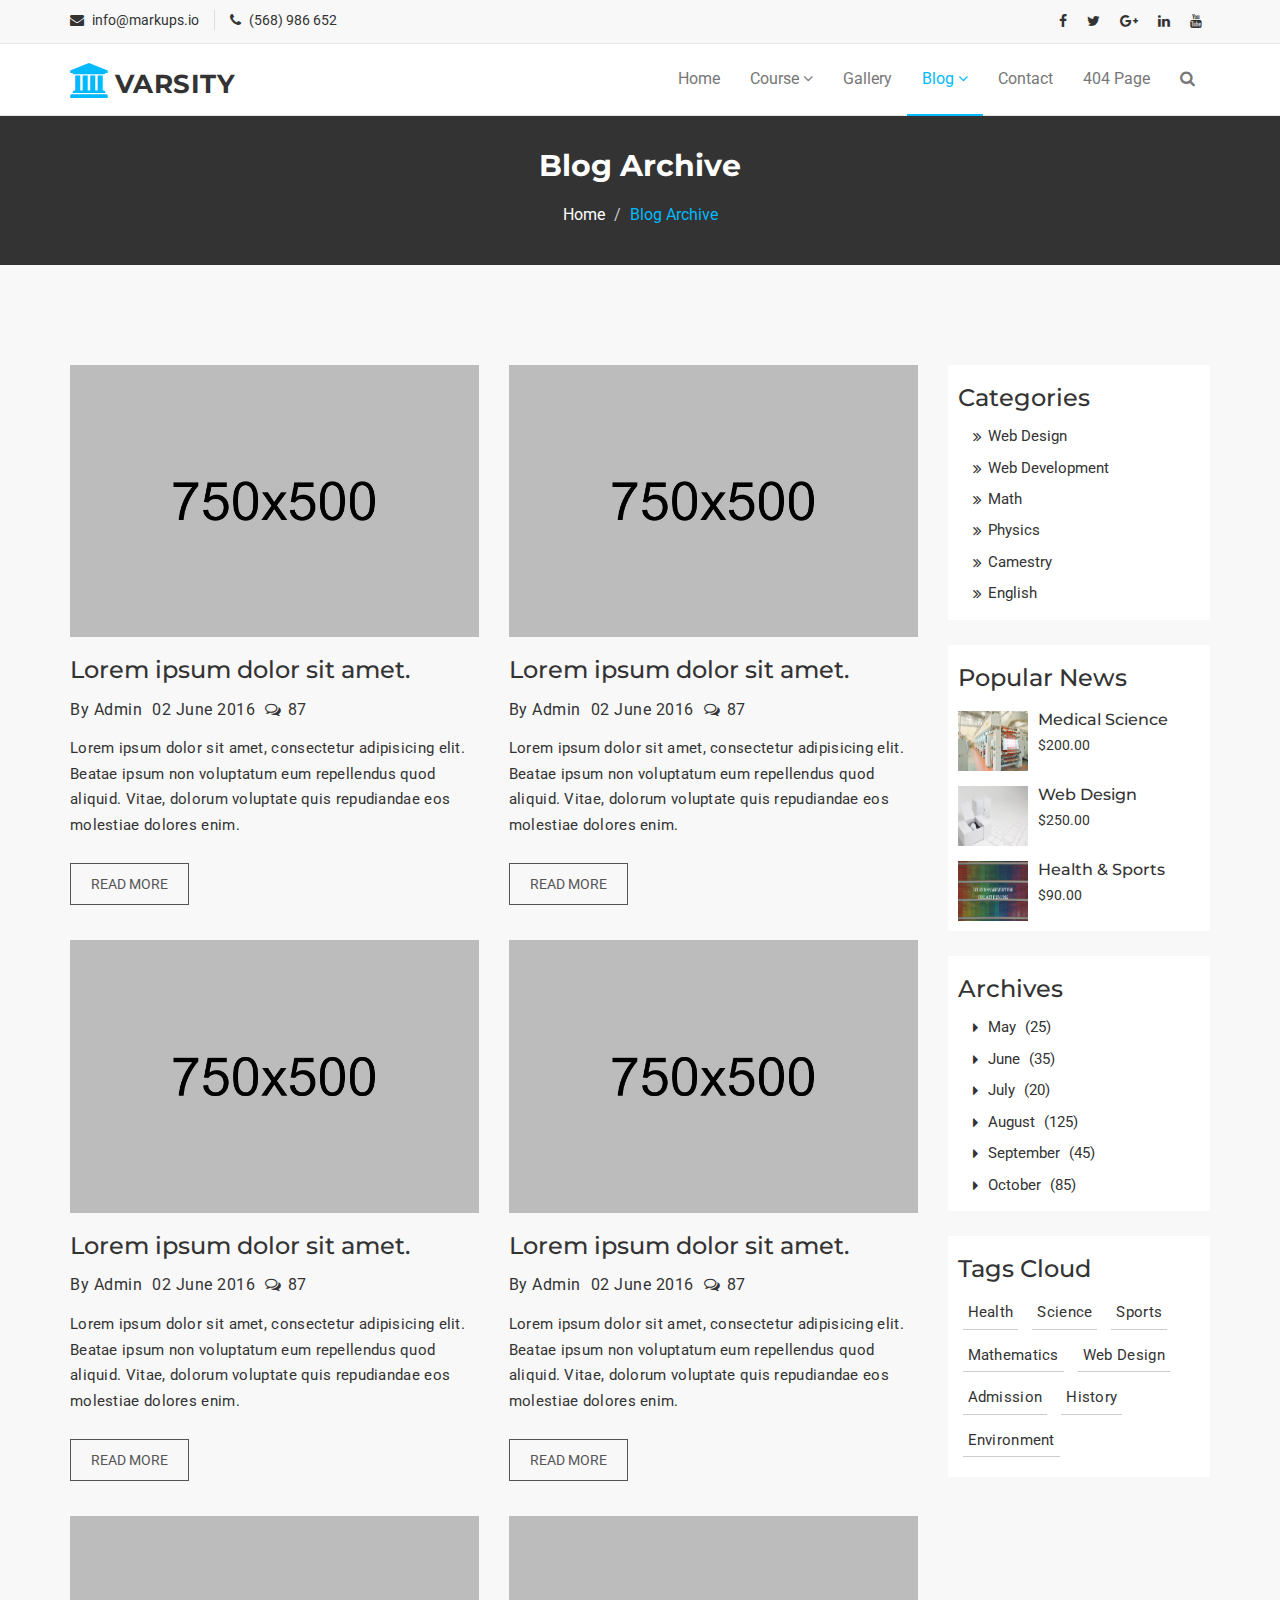
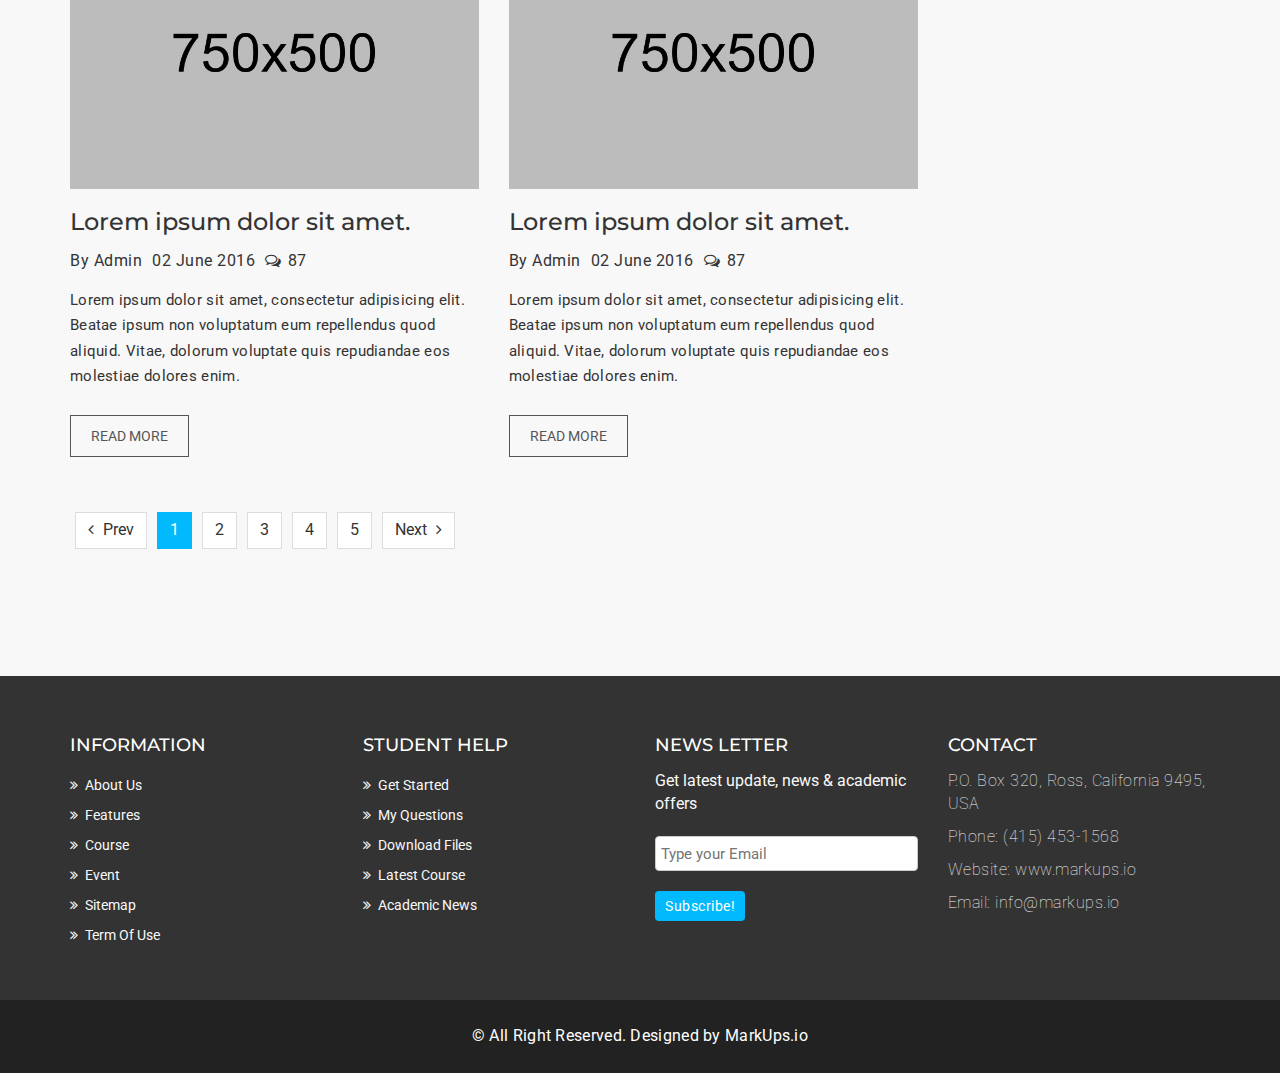
<file: blog-archive.html>
<!DOCTYPE html>
<html lang="en">
  <head>
    <meta charset="utf-8">
    <meta http-equiv="X-UA-Compatible" content="IE=edge">
    <meta name="viewport" content="width=device-width, initial-scale=1">    
    <title>Varsity | Blog</title>

    <!-- Favicon -->
    <link rel="shortcut icon" href="assets/img/favicon.ico" type="image/x-icon">

    <!-- Font awesome -->
    <link href="assets/css/font-awesome.css" rel="stylesheet">
    <!-- Bootstrap -->
    <link href="assets/css/bootstrap.css" rel="stylesheet">   
    <!-- Slick slider -->
    <link rel="stylesheet" type="text/css" href="assets/css/slick.css">          
    <!-- Fancybox slider -->
    <link rel="stylesheet" href="assets/css/jquery.fancybox.css" type="text/css" media="screen" /> 
    <!-- Theme color -->
    <link id="switcher" href="assets/css/theme-color/default-theme.css" rel="stylesheet">  

    <!-- Main style sheet -->
    <link href="assets/css/style.css" rel="stylesheet">    

   
    <!-- Google Fonts -->
    <link href='https://fonts.googleapis.com/css?family=Montserrat:400,700' rel='stylesheet' type='text/css'>
    <link href='https://fonts.googleapis.com/css?family=Roboto:400,400italic,300,300italic,500,700' rel='stylesheet' type='text/css'>
    

    <!-- HTML5 shim and Respond.js for IE8 support of HTML5 elements and media queries -->
    <!-- WARNING: Respond.js doesn't work if you view the page via file:// -->
    <!--[if lt IE 9]>
      <script src="https://oss.maxcdn.com/html5shiv/3.7.2/html5shiv.min.js"></script>
      <script src="https://oss.maxcdn.com/respond/1.4.2/respond.min.js"></script>
    <![endif]-->

  </head>
  <body>   
  
  <!--START SCROLL TOP BUTTON -->
    <a class="scrollToTop" href="#">
      <i class="fa fa-angle-up"></i>      
    </a>
  <!-- END SCROLL TOP BUTTON -->

  <!-- Start header  -->
  <header id="mu-header">
    <div class="container">
      <div class="row">
        <div class="col-lg-12 col-md-12">
          <div class="mu-header-area">
            <div class="row">
              <div class="col-lg-6 col-md-6 col-sm-6 col-xs-6">
                <div class="mu-header-top-left">
                  <div class="mu-top-email">
                    <i class="fa fa-envelope"></i>
                    <span>info@markups.io</span>
                  </div>
                  <div class="mu-top-phone">
                    <i class="fa fa-phone"></i>
                    <span>(568) 986 652</span>
                  </div>
                </div>
              </div>
              <div class="col-lg-6 col-md-6 col-sm-6 col-xs-6">
                <div class="mu-header-top-right">
                  <nav>
                    <ul class="mu-top-social-nav">
                      <li><a href="#"><span class="fa fa-facebook"></span></a></li>
                      <li><a href="#"><span class="fa fa-twitter"></span></a></li>
                      <li><a href="#"><span class="fa fa-google-plus"></span></a></li>
                      <li><a href="#"><span class="fa fa-linkedin"></span></a></li>
                      <li><a href="#"><span class="fa fa-youtube"></span></a></li>
                    </ul>
                  </nav>
                </div>
              </div>
            </div>
          </div>
        </div>
      </div>
    </div>
  </header>
  <!-- End header  -->
  <!-- Start menu -->
  <section id="mu-menu">
    <nav class="navbar navbar-default" role="navigation">  
      <div class="container">
        <div class="navbar-header">
          <!-- FOR MOBILE VIEW COLLAPSED BUTTON -->
          <button type="button" class="navbar-toggle collapsed" data-toggle="collapse" data-target="#navbar" aria-expanded="false" aria-controls="navbar">
            <span class="sr-only">Toggle navigation</span>
            <span class="icon-bar"></span>
            <span class="icon-bar"></span>
            <span class="icon-bar"></span>
          </button>
          <!-- LOGO -->              
          <!-- TEXT BASED LOGO -->
          <a class="navbar-brand" href="index.html"><i class="fa fa-university"></i><span>Varsity</span></a>
          <!-- IMG BASED LOGO  -->
          <!-- <a class="navbar-brand" href="index.html"><img src="assets/img/logo.png" alt="logo"></a> -->
        </div>
        <div id="navbar" class="navbar-collapse collapse">
          <ul id="top-menu" class="nav navbar-nav navbar-right main-nav">
            <li><a href="index.html">Home</a></li>            
            <li class="dropdown">
              <a href="#" class="dropdown-toggle" data-toggle="dropdown">Course <span class="fa fa-angle-down"></span></a>
              <ul class="dropdown-menu" role="menu">
                <li><a href="course.html">Course Archive</a></li>                
                <li><a href="course-detail.html">Course Detail</a></li>                
              </ul>
            </li>           
            <li><a href="gallery.html">Gallery</a></li>
            <li class="dropdown active">
              <a href="#" class="dropdown-toggle" data-toggle="dropdown">Blog <span class="fa fa-angle-down"></span></a>
              <ul class="dropdown-menu" role="menu">
                <li><a href="blog-archive.html">Blog Archive</a></li>                
                <li><a href="blog-single.html">Blog Single</a></li>                
              </ul>
            </li>            
            <li><a href="contact.html">Contact</a></li>
            <li><a href="404.html">404 Page</a></li>               
            <li><a href="#" id="mu-search-icon"><i class="fa fa-search"></i></a></li>
          </ul>                     
        </div><!--/.nav-collapse -->        
      </div>     
    </nav>
  </section>
  <!-- End menu -->
  <!-- Start search box -->
  <div id="mu-search">
    <div class="mu-search-area">      
      <button class="mu-search-close"><span class="fa fa-close"></span></button>
      <div class="container">
        <div class="row">
          <div class="col-md-12">            
            <form class="mu-search-form">
              <input type="search" placeholder="Type Your Keyword(s) & Hit Enter">
            </form>
          </div>
        </div>
      </div>
    </div>
  </div>
  <!-- End search box -->
 <!-- Page breadcrumb -->
 <section id="mu-page-breadcrumb">
   <div class="container">
     <div class="row">
       <div class="col-md-12">
         <div class="mu-page-breadcrumb-area">
           <h2>Blog Archive</h2>
           <ol class="breadcrumb">
            <li><a href="#">Home</a></li>            
            <li class="active">Blog Archive</li>
          </ol>
         </div>
       </div>
     </div>
   </div>
 </section>
 <!-- End breadcrumb -->
 <section id="mu-course-content">
   <div class="container">
     <div class="row">
       <div class="col-md-12">
         <div class="mu-course-content-area">
            <div class="row">
              <div class="col-md-9">
                <!-- start course content container -->
                <div class="mu-course-container mu-blog-archive">
                  <div class="row">
                    <div class="col-md-6 col-sm-6">
                      <article class="mu-blog-single-item">
                        <figure class="mu-blog-single-img">
                          <a href="#"><img src="assets/img/blog/blog-1.jpg" alt="img"></a>
                          <figcaption class="mu-blog-caption">
                            <h3><a href="#">Lorem ipsum dolor sit amet.</a></h3>
                          </figcaption>                      
                        </figure>
                        <div class="mu-blog-meta">
                          <a href="#">By Admin</a>
                          <a href="#">02 June 2016</a>
                          <span><i class="fa fa-comments-o"></i>87</span>
                        </div>
                        <div class="mu-blog-description">
                          <p>Lorem ipsum dolor sit amet, consectetur adipisicing elit. Beatae ipsum non voluptatum eum repellendus quod aliquid. Vitae, dolorum voluptate quis repudiandae eos molestiae dolores enim.</p>
                          <a class="mu-read-more-btn" href="#">Read More</a>
                        </div>
                      </article> 
                    </div>                  
                    <div class="col-md-6 col-sm-6">
                      <article class="mu-blog-single-item">
                        <figure class="mu-blog-single-img">
                          <a href="#"><img src="assets/img/blog/blog-2.jpg" alt="img"></a>
                          <figcaption class="mu-blog-caption">
                            <h3><a href="#">Lorem ipsum dolor sit amet.</a></h3>
                          </figcaption>                      
                        </figure>
                        <div class="mu-blog-meta">
                          <a href="#">By Admin</a>
                          <a href="#">02 June 2016</a>
                          <span><i class="fa fa-comments-o"></i>87</span>
                        </div>
                        <div class="mu-blog-description">
                          <p>Lorem ipsum dolor sit amet, consectetur adipisicing elit. Beatae ipsum non voluptatum eum repellendus quod aliquid. Vitae, dolorum voluptate quis repudiandae eos molestiae dolores enim.</p>
                          <a class="mu-read-more-btn" href="#">Read More</a>
                        </div>
                      </article>
                    </div>
                   <div class="col-md-6 col-sm-6">
                      <article class="mu-blog-single-item">
                        <figure class="mu-blog-single-img">
                          <a href="#"><img src="assets/img/blog/blog-3.jpg" alt="img"></a>
                          <figcaption class="mu-blog-caption">
                            <h3><a href="#">Lorem ipsum dolor sit amet.</a></h3>
                          </figcaption>                      
                        </figure>
                        <div class="mu-blog-meta">
                          <a href="#">By Admin</a>
                          <a href="#">02 June 2016</a>
                          <span><i class="fa fa-comments-o"></i>87</span>
                        </div>
                        <div class="mu-blog-description">
                          <p>Lorem ipsum dolor sit amet, consectetur adipisicing elit. Beatae ipsum non voluptatum eum repellendus quod aliquid. Vitae, dolorum voluptate quis repudiandae eos molestiae dolores enim.</p>
                          <a class="mu-read-more-btn" href="#">Read More</a>
                        </div>
                      </article>
                    </div>
                    <div class="col-md-6 col-sm-6">
                      <article class="mu-blog-single-item">
                        <figure class="mu-blog-single-img">
                          <a href="#"><img src="assets/img/blog/blog-1.jpg" alt="img"></a>
                          <figcaption class="mu-blog-caption">
                            <h3><a href="#">Lorem ipsum dolor sit amet.</a></h3>
                          </figcaption>                      
                        </figure>
                        <div class="mu-blog-meta">
                          <a href="#">By Admin</a>
                          <a href="#">02 June 2016</a>
                          <span><i class="fa fa-comments-o"></i>87</span>
                        </div>
                        <div class="mu-blog-description">
                          <p>Lorem ipsum dolor sit amet, consectetur adipisicing elit. Beatae ipsum non voluptatum eum repellendus quod aliquid. Vitae, dolorum voluptate quis repudiandae eos molestiae dolores enim.</p>
                          <a class="mu-read-more-btn" href="#">Read More</a>
                        </div>
                      </article>
                    </div>
                    <div class="col-md-6 col-sm-6">
                      <article class="mu-blog-single-item">
                        <figure class="mu-blog-single-img">
                          <a href="#"><img src="assets/img/blog/blog-2.jpg" alt="img"></a>
                          <figcaption class="mu-blog-caption">
                            <h3><a href="#">Lorem ipsum dolor sit amet.</a></h3>
                          </figcaption>                      
                        </figure>
                        <div class="mu-blog-meta">
                          <a href="#">By Admin</a>
                          <a href="#">02 June 2016</a>
                          <span><i class="fa fa-comments-o"></i>87</span>
                        </div>
                        <div class="mu-blog-description">
                          <p>Lorem ipsum dolor sit amet, consectetur adipisicing elit. Beatae ipsum non voluptatum eum repellendus quod aliquid. Vitae, dolorum voluptate quis repudiandae eos molestiae dolores enim.</p>
                          <a class="mu-read-more-btn" href="#">Read More</a>
                        </div>
                      </article>
                    </div>
                    <div class="col-md-6 col-sm-6">
                      <article class="mu-blog-single-item">
                        <figure class="mu-blog-single-img">
                          <a href="#"><img src="assets/img/blog/blog-3.jpg" alt="img"></a>
                          <figcaption class="mu-blog-caption">
                            <h3><a href="#">Lorem ipsum dolor sit amet.</a></h3>
                          </figcaption>                      
                        </figure>
                        <div class="mu-blog-meta">
                          <a href="#">By Admin</a>
                          <a href="#">02 June 2016</a>
                          <span><i class="fa fa-comments-o"></i>87</span>
                        </div>
                        <div class="mu-blog-description">
                          <p>Lorem ipsum dolor sit amet, consectetur adipisicing elit. Beatae ipsum non voluptatum eum repellendus quod aliquid. Vitae, dolorum voluptate quis repudiandae eos molestiae dolores enim.</p>
                          <a class="mu-read-more-btn" href="#">Read More</a>
                        </div>
                      </article>
                    </div>
                  </div>
                </div>
                <!-- end course content container -->
                <!-- start course pagination -->
                <div class="mu-pagination">
                  <nav>
                    <ul class="pagination">
                      <li>
                        <a href="#" aria-label="Previous">
                          <span class="fa fa-angle-left"></span> Prev 
                        </a>
                      </li>
                      <li class="active"><a href="#">1</a></li>
                      <li><a href="#">2</a></li>
                      <li><a href="#">3</a></li>
                      <li><a href="#">4</a></li>
                      <li><a href="#">5</a></li>
                      <li>
                        <a href="#" aria-label="Next">
                         Next <span class="fa fa-angle-right"></span>
                        </a>
                      </li>
                    </ul>
                  </nav>
                </div>
                <!-- end course pagination -->
              </div>
              <div class="col-md-3">
                <!-- start sidebar -->
                <aside class="mu-sidebar">
                  <!-- start single sidebar -->
                  <div class="mu-single-sidebar">
                    <h3>Categories</h3>
                    <ul class="mu-sidebar-catg">
                      <li><a href="#">Web Design</a></li>
                      <li><a href="">Web Development</a></li>
                      <li><a href="">Math</a></li>
                      <li><a href="">Physics</a></li>
                      <li><a href="">Camestry</a></li>
                      <li><a href="">English</a></li>
                    </ul>
                  </div>
                  <!-- end single sidebar -->
                  <!-- start single sidebar -->
                  <div class="mu-single-sidebar">
                    <h3>Popular News</h3>
                    <div class="mu-sidebar-popular-courses">
                      <div class="media">
                        <div class="media-left">
                          <a href="#">
                            <img class="media-object" src="assets/img/courses/1.jpg" alt="img">
                          </a>
                        </div>
                        <div class="media-body">
                          <h4 class="media-heading"><a href="#">Medical Science</a></h4>                      
                          <span class="popular-course-price">$200.00</span>
                        </div>
                      </div>
                      <div class="media">
                        <div class="media-left">
                          <a href="#">
                            <img class="media-object" src="assets/img/courses/2.jpg" alt="img">
                          </a>
                        </div>
                        <div class="media-body">
                          <h4 class="media-heading"><a href="#">Web Design</a></h4>                      
                          <span class="popular-course-price">$250.00</span>
                        </div>
                      </div>
                      <div class="media">
                        <div class="media-left">
                          <a href="#">
                            <img class="media-object" src="assets/img/courses/3.jpg" alt="img">
                          </a>
                        </div>
                        <div class="media-body">
                          <h4 class="media-heading"><a href="#">Health & Sports</a></h4>                      
                          <span class="popular-course-price">$90.00</span>
                        </div>
                      </div>
                    </div>
                  </div>
                  <!-- end single sidebar -->
                  <!-- start single sidebar -->
                  <div class="mu-single-sidebar">
                    <h3>Archives</h3>
                    <ul class="mu-sidebar-catg mu-sidebar-archives">
                      <li><a href="#">May <span>(25)</span></a></li>
                      <li><a href="">June <span>(35)</span></a></li>
                      <li><a href="">July <span>(20)</span></a></li>
                      <li><a href="">August <span>(125)</span></a></li>
                      <li><a href="">September <span>(45)</span></a></li>
                      <li><a href="">October <span>(85)</span></a></li>
                    </ul>
                  </div>
                  <!-- end single sidebar -->
                  <!-- start single sidebar -->
                  <div class="mu-single-sidebar">
                    <h3>Tags Cloud</h3>
                    <div class="tag-cloud">
                      <a href="#">Health</a>
                      <a href="#">Science</a>
                      <a href="#">Sports</a>
                      <a href="#">Mathematics</a>
                      <a href="#">Web Design</a>
                      <a href="#">Admission</a>
                      <a href="#">History</a>
                      <a href="#">Environment</a>
                    </div>
                  </div>
                  <!-- end single sidebar -->
                </aside>
                <!-- / end sidebar -->
             </div>
           </div>
         </div>
       </div>
     </div>
   </div>
 </section>

  <!-- Start footer -->
  <footer id="mu-footer">
    <!-- start footer top -->
    <div class="mu-footer-top">
      <div class="container">
        <div class="mu-footer-top-area">
          <div class="row">
            <div class="col-lg-3 col-md-3 col-sm-3">
              <div class="mu-footer-widget">
                <h4>Information</h4>
                <ul>
                  <li><a href="#">About Us</a></li>
                  <li><a href="">Features</a></li>
                  <li><a href="">Course</a></li>
                  <li><a href="">Event</a></li>
                  <li><a href="">Sitemap</a></li>
                  <li><a href="">Term Of Use</a></li>
                </ul>
              </div>
            </div>
            <div class="col-lg-3 col-md-3 col-sm-3">
              <div class="mu-footer-widget">
                <h4>Student Help</h4>
                <ul>
                  <li><a href="">Get Started</a></li>
                  <li><a href="#">My Questions</a></li>
                  <li><a href="">Download Files</a></li>
                  <li><a href="">Latest Course</a></li>
                  <li><a href="">Academic News</a></li>                  
                </ul>
              </div>
            </div>
            <div class="col-lg-3 col-md-3 col-sm-3">
              <div class="mu-footer-widget">
                <h4>News letter</h4>
                <p>Get latest update, news & academic offers</p>
                <form class="mu-subscribe-form">
                  <input type="email" placeholder="Type your Email">
                  <button class="mu-subscribe-btn" type="submit">Subscribe!</button>
                </form>               
              </div>
            </div>
            <div class="col-lg-3 col-md-3 col-sm-3">
              <div class="mu-footer-widget">
                <h4>Contact</h4>
                <address>
                  <p>P.O. Box 320, Ross, California 9495, USA</p>
                  <p>Phone: (415) 453-1568 </p>
                  <p>Website: www.markups.io</p>
                  <p>Email: info@markups.io</p>
                </address>
              </div>
            </div>
          </div>
        </div>
      </div>
    </div>
    <!-- end footer top -->
    <!-- start footer bottom -->
    <div class="mu-footer-bottom">
      <div class="container">
        <div class="mu-footer-bottom-area">
          <p>&copy; All Right Reserved. Designed by <a href="http://www.markups.io/" rel="nofollow">MarkUps.io</a></p>
        </div>
      </div>
    </div>
    <!-- end footer bottom -->
  </footer>
  <!-- End footer -->





  
  <!-- jQuery library -->
  <script src="assets/js/jquery.min.js"></script>  
  <!-- Include all compiled plugins (below), or include individual files as needed -->
  <script src="assets/js/bootstrap.js"></script>   
  <!-- Slick slider -->
  <script type="text/javascript" src="assets/js/slick.js"></script>
  <!-- Counter -->
  <script type="text/javascript" src="assets/js/waypoints.js"></script>
  <script type="text/javascript" src="assets/js/jquery.counterup.js"></script>  
  <!-- Mixit slider -->
  <script type="text/javascript" src="assets/js/jquery.mixitup.js"></script>
  <!-- Add fancyBox -->        
  <script type="text/javascript" src="assets/js/jquery.fancybox.pack.js"></script>

  <!-- Custom js -->
  <script src="assets/js/custom.js"></script> 

  </body>
</html>
</file>
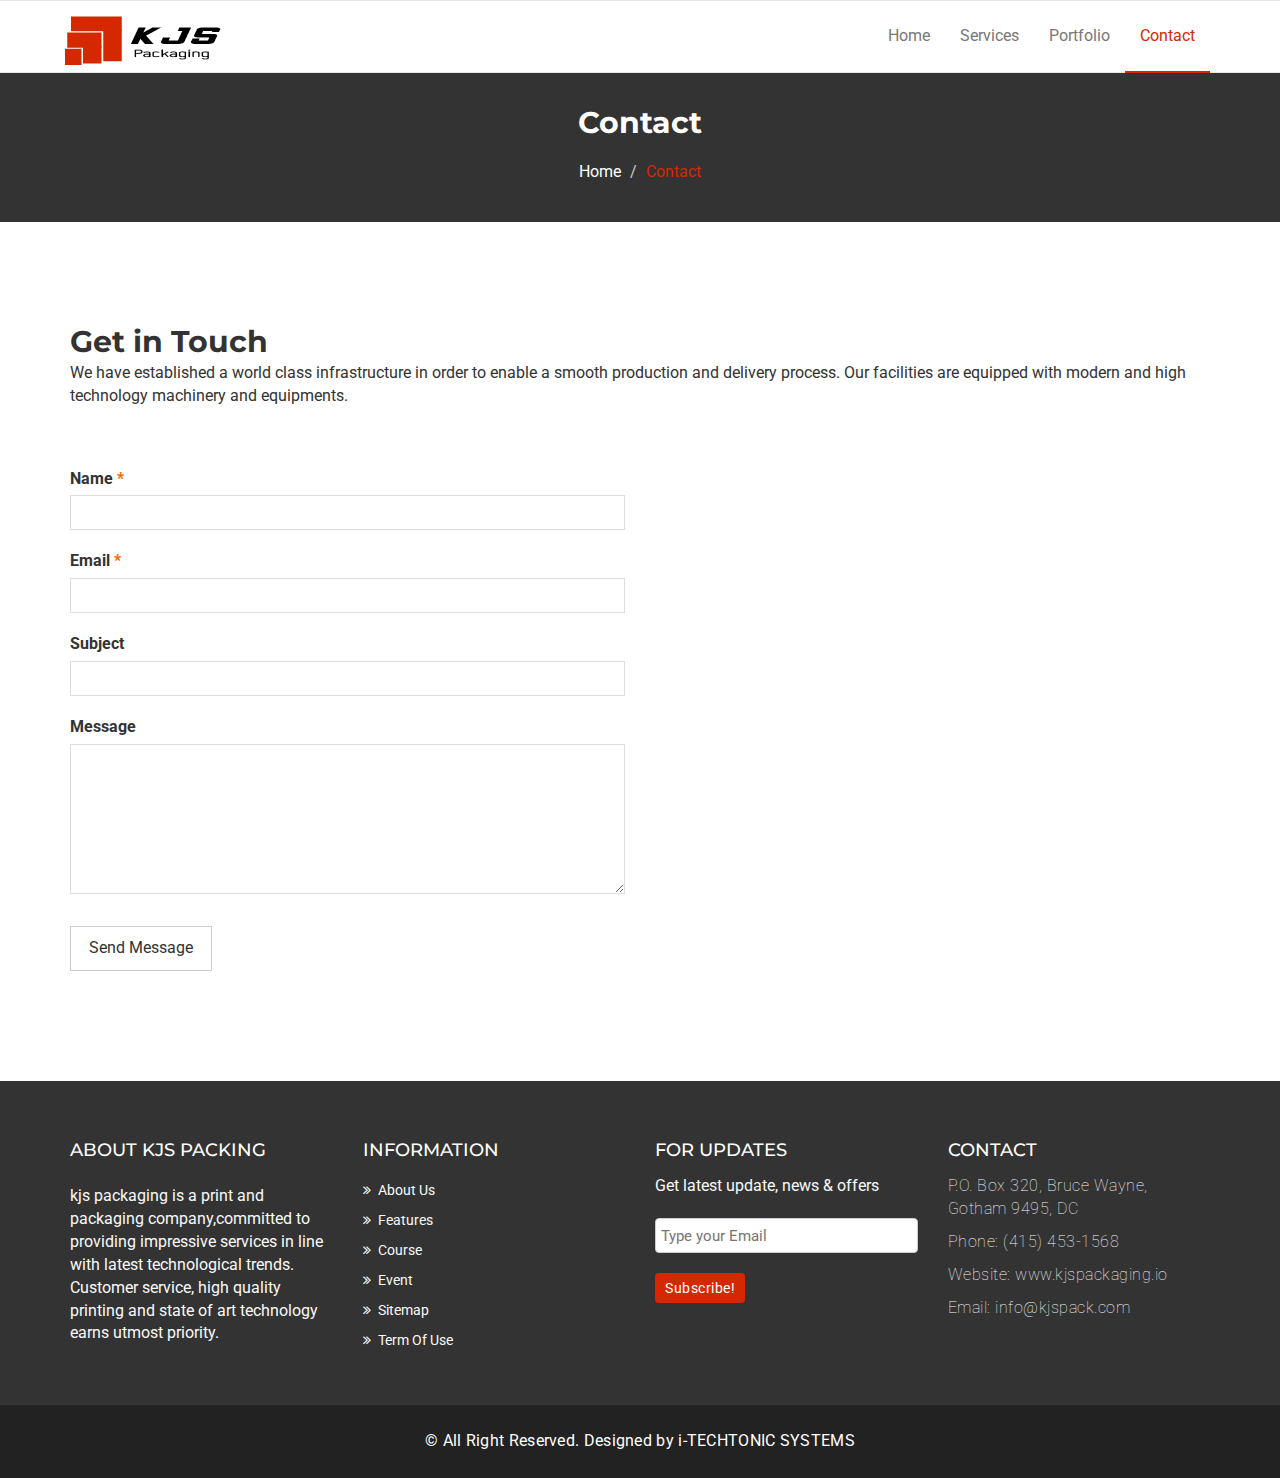
<file: contact.html>
<!DOCTYPE html>
<html lang="en">
  <head>
    <meta charset="utf-8">
    <meta http-equiv="X-UA-Compatible" content="IE=edge">
    <meta name="viewport" content="width=device-width, initial-scale=1">
    <title>KJS packaging</title>

    <!-- Favicon -->
    <link rel="shortcut icon" href="assets/img/favicon.png" type="image/x-icon">

    <!-- Font awesome -->
    <link href="assets/css/font-awesome.css" rel="stylesheet">
    <!-- Bootstrap -->
    <link href="assets/css/bootstrap.css" rel="stylesheet">
    <!-- Slick slider -->
    <link rel="stylesheet" type="text/css" href="assets/css/slick.css">
    <!-- Fancybox slider -->
    <link rel="stylesheet" href="assets/css/jquery.fancybox.css" type="text/css" media="screen" />
    <!-- Theme color -->
    <link id="switcher" href="assets/css/theme-color/dark-red-theme.css" rel="stylesheet">

    <!-- Main style sheet -->
    <link href="assets/css/style.css" rel="stylesheet">


    <!-- Google Fonts -->
    <link href='https://fonts.googleapis.com/css?family=Montserrat:400,700' rel='stylesheet' type='text/css'>
    <link href='https://fonts.googleapis.com/css?family=Roboto:400,400italic,300,300italic,500,700' rel='stylesheet' type='text/css'>


    <!-- HTML5 shim and Respond.js for IE8 support of HTML5 elements and media queries -->
    <!-- WARNING: Respond.js doesn't work if you view the page via file:// -->
    <!--[if lt IE 9]>
      <script src="https://oss.maxcdn.com/html5shiv/3.7.2/html5shiv.min.js"></script>
      <script src="https://oss.maxcdn.com/respond/1.4.2/respond.min.js"></script>
    <![endif]-->

  </head>
  <body>

  <!--START SCROLL TOP BUTTON -->
    <a class="scrollToTop" href="#">
      <i class="fa fa-angle-up"></i>
    </a>
  <!-- END SCROLL TOP BUTTON -->

  <!-- Start header
  <header id="mu-header">
    <div class="container">
      <div class="row">
        <div class="col-lg-12 col-md-12">
          <div class="mu-header-area">
            <div class="row">
              <div class="col-lg-6 col-md-6 col-sm-6 col-xs-6">
                <div class="mu-header-top-left">
                  <div class="mu-top-email">
                    <i class="fa fa-envelope"></i>
                    <span>info@markups.io</span>
                  </div>
                  <div class="mu-top-phone">
                    <i class="fa fa-phone"></i>
                    <span>(568) 986 652</span>
                  </div>
                </div>
              </div>
              <div class="col-lg-6 col-md-6 col-sm-6 col-xs-6">
                <div class="mu-header-top-right">
                  <nav>
                    <ul class="mu-top-social-nav">
                      <li><a href="#"><span class="fa fa-facebook"></span></a></li>
                      <li><a href="#"><span class="fa fa-twitter"></span></a></li>
                      <li><a href="#"><span class="fa fa-google-plus"></span></a></li>
                      <li><a href="#"><span class="fa fa-linkedin"></span></a></li>
                      <li><a href="#"><span class="fa fa-youtube"></span></a></li>
                    </ul>
                  </nav>
                </div>
              </div>
            </div>
          </div>
        </div>
      </div>
    </div>
  </header>
   End header  -->
  <!-- Start menu -->
  <section id="mu-menu">
    <nav class="navbar navbar-default" role="navigation">
      <div class="container">
        <div class="navbar-header">
          <!-- FOR MOBILE VIEW COLLAPSED BUTTON -->
          <button type="button" class="navbar-toggle collapsed" data-toggle="collapse" data-target="#navbar" aria-expanded="false" aria-controls="navbar">
            <span class="sr-only">Toggle navigation</span>
            <span class="icon-bar"></span>
            <span class="icon-bar"></span>
            <span class="icon-bar"></span>
          </button>
          <!-- LOGO -->
          <!-- TEXT BASED LOGO -->
          <!-- <a class="navbar-brand" href="index.html"><i class="fa fa-university"></i><span>Varsity</span></a> -->
          <!-- IMG BASED LOGO  -->
           <a class="navbar-brand" href="index.html"><img src="assets/img/logo.png" alt="logo"></a>
        </div>
        <div id="navbar" class="navbar-collapse collapse">
          <ul id="top-menu" class="nav navbar-nav navbar-right main-nav">
            <li><a href="index.html">Home</a></li>
            <li><a href="course.html">Services</a></li>
            <!--<li class="dropdown">
              <a href="#" class="dropdown-toggle" data-toggle="dropdown">Services <span class="fa fa-angle-down"></span></a>
              <ul class="dropdown-menu" role="menu">
                <li><a href="course.html">Services1</a></li>
                <li><a href="course-detail.html">Services2</a></li>
              </ul>
            </li>-->
            <li><a href="gallery.html">Portfolio</a></li>
            <!-- <li class="dropdown"> 
              <a href="#" class="dropdown-toggle" data-toggle="dropdown">Blog <span class="fa fa-angle-down"></span></a>
              <ul class="dropdown-menu" role="menu">
                <li><a href="blog-archive.html">Blog Archive</a></li>
                <li><a href="blog-single.html">Blog Single</a></li>
              </ul>
            </li>-->
            <li class="active"><a href="contact.html">Contact</a></li>
            <!-- <li><a href="404.html">404 Page</a></li> -->
            <!-- <li><a href="#" id="mu-search-icon"><i class="fa fa-search"></i></a></li> -->
          </ul>
        </div><!--/.nav-collapse -->
      </div>
    </nav>
  </section>
  <!-- End menu -->
  <!-- Start search box 
  <div id="mu-search">
    <div class="mu-search-area">
      <button class="mu-search-close"><span class="fa fa-close"></span></button>
      <div class="container">
        <div class="row">
          <div class="col-md-12">
            <form class="mu-search-form">
             <input type="search" placeholder="Type Your Keyword(s) & Hit Enter">
            </form>
          </div>
        </div>
      </div>
    </div>
  </div>
   End search box -->
 <!-- Page breadcrumb -->
 <section id="mu-page-breadcrumb">
   <div class="container">
     <div class="row">
       <div class="col-md-12">
         <div class="mu-page-breadcrumb-area">
           <h2>Contact</h2>
           <ol class="breadcrumb">
            <li><a href="index.html">Home</a></li>
            <li class="active">Contact</li>
          </ol>
         </div>
       </div>
     </div>
   </div>
 </section>
 <!-- End breadcrumb -->

 <!-- Start contact  -->
 <section id="mu-contact">
   <div class="container">
     <div class="row">
       <div class="col-md-12">
         <div class="mu-contact-area">
          <!-- start title -->
          <div class="mu-title">
            <h2>Get in Touch</h2>
            <p>We have established a world class infrastructure in order to enable a smooth production and delivery process. Our facilities are equipped with modern and high technology machinery and equipments.</p>
          </div>
          <!-- end title -->
          <!-- start contact content -->
          <div class="mu-contact-content">
            <div class="row">
              <div class="col-md-6">
                <div class="mu-contact-left">
                  <form class="contactform">
                    <p class="comment-form-author">
                      <label for="author">Name <span class="required">*</span></label>
                      <input type="text" required="required" size="30" value="" name="author">
                    </p>
                    <p class="comment-form-email">
                      <label for="email">Email <span class="required">*</span></label>
                      <input type="email" required="required" aria-required="true" value="" name="email">
                    </p>
                    <p class="comment-form-url">
                      <label for="subject">Subject</label>
                      <input type="text" name="subject">
                    </p>
                    <p class="comment-form-comment">
                      <label for="comment">Message</label>
                      <textarea required="required" aria-required="true" rows="8" cols="45" name="comment"></textarea>
                    </p>
                    <p class="form-submit">
                      <input type="submit" value="Send Message" class="mu-post-btn" name="submit">
                    </p>
                  </form>
                </div>
              </div>
              <div class="col-md-6">
                <div class="mu-contact-right">
                  <iframe src="https://www.google.com/maps/embed?pb=!1m23!1m12!1m3!1d6249.345033302234!2d-80.02791918555701!3d40.45935344513505!2m3!1f0!2f0!3f0!3m2!1i1024!2i768!4f13.1!4m8!3e6!4m0!4m5!1s0x8834f411a7b748bd%3A0xaec8197db3de9a9e!2sCalifornia-Kirkbride%2C+Pittsburgh%2C+PA%2C+USA!3m2!1d40.4600435!2d-80.0213538!5e0!3m2!1sen!2sbd!4v1464270878470" width="100%" height="450" frameborder="0" style="border:0" allowfullscreen></iframe>
                </div>
              </div>
            </div>
          </div>
          <!-- end contact content -->
         </div>
       </div>
     </div>
   </div>
 </section>
 <!-- End contact  -->


  <!-- Start footer -->
  <footer id="mu-footer">
    <!-- start footer top -->
    <div class="mu-footer-top">
      <div class="container">
        <div class="mu-footer-top-area">
          <div class="row">
              <div class="col-lg-3 col-md-3 col-sm-3">
                  <div class="mu-footer-widget">
                      <h4>ABOUT KJS PACKING</h4>
                      <form class="mu-subscribe-form">
     
                         <p>kjs packaging is a print and packaging company,committed to providing impressive services in line with latest technological trends. Customer service, high quality printing and state of art technology earns utmost priority.</p>
                       
                     </form>
                  </div>
                </div>
            <div class="col-lg-3 col-md-3 col-sm-3">
              <div class="mu-footer-widget">
                <h4>Information</h4>
                <ul>
                  <li><a href="#">About Us</a></li>
                  <li><a href="">Features</a></li>
                  <li><a href="">Course</a></li>
                  <li><a href="">Event</a></li>
                  <li><a href="">Sitemap</a></li>
                  <li><a href="">Term Of Use</a></li>
                </ul>
              </div>
            </div>
            <!--<div class="col-lg-3 col-md-3 col-sm-3">
              <div class="mu-footer-widget">
                <h4>Student Help</h4>
                <ul>
                  <li><a href="">Get Started</a></li>
                  <li><a href="#">My Questions</a></li>
                  <li><a href="">Download Files</a></li>
                  <li><a href="">Latest Course</a></li>
                  <li><a href="">Academic News</a></li>
                </ul>
              </div>
            </div>-->
            <div class="col-lg-3 col-md-3 col-sm-3">
              <div class="mu-footer-widget">
                <h4>For Updates</h4>
                <p>Get latest update, news & offers</p>
                <form class="mu-subscribe-form">
                  <input type="email" placeholder="Type your Email">
                  <button class="mu-subscribe-btn" type="submit">Subscribe!</button>
                </form>
              </div>
            </div>
            <div class="col-lg-3 col-md-3 col-sm-3">
              <div class="mu-footer-widget">
                <h4>Contact</h4>
                <address>
                    <p>P.O. Box 320, Bruce Wayne, Gotham 9495, DC</p>
                    <p>Phone: (415) 453-1568 </p>
                    <p>Website: www.kjspackaging.io</p>
                    <p>Email: info@kjspack.com</p>
                </address>
              </div>
            </div>
          </div>
        </div>
      </div>
    </div>
    <!-- end footer top -->
    <!-- start footer bottom -->
    <div class="mu-footer-bottom">
      <div class="container">
        <div class="mu-footer-bottom-area">
          <p>&copy; All Right Reserved. Designed by <a href="https://techtonic.in/" rel="nofollow">i-TECHTONIC SYSTEMS</a></p>
        </div>
      </div>
    </div>
    <!-- end footer bottom -->
  </footer>
  <!-- End footer -->






  <!-- jQuery library -->
  <script src="assets/js/jquery.min.js"></script>
  <!-- Include all compiled plugins (below), or include individual files as needed -->
  <script src="assets/js/bootstrap.js"></script>
  <!-- Slick slider -->
  <script type="text/javascript" src="assets/js/slick.js"></script>
  <!-- Counter -->
  <script type="text/javascript" src="assets/js/waypoints.js"></script>
  <script type="text/javascript" src="assets/js/jquery.counterup.js"></script>
  <!-- Mixit slider -->
  <script type="text/javascript" src="assets/js/jquery.mixitup.js"></script>
  <!-- Add fancyBox -->
  <script type="text/javascript" src="assets/js/jquery.fancybox.pack.js"></script>

  <!-- Custom js -->
  <script src="assets/js/custom.js"></script>

  </body>
</html>
</file>
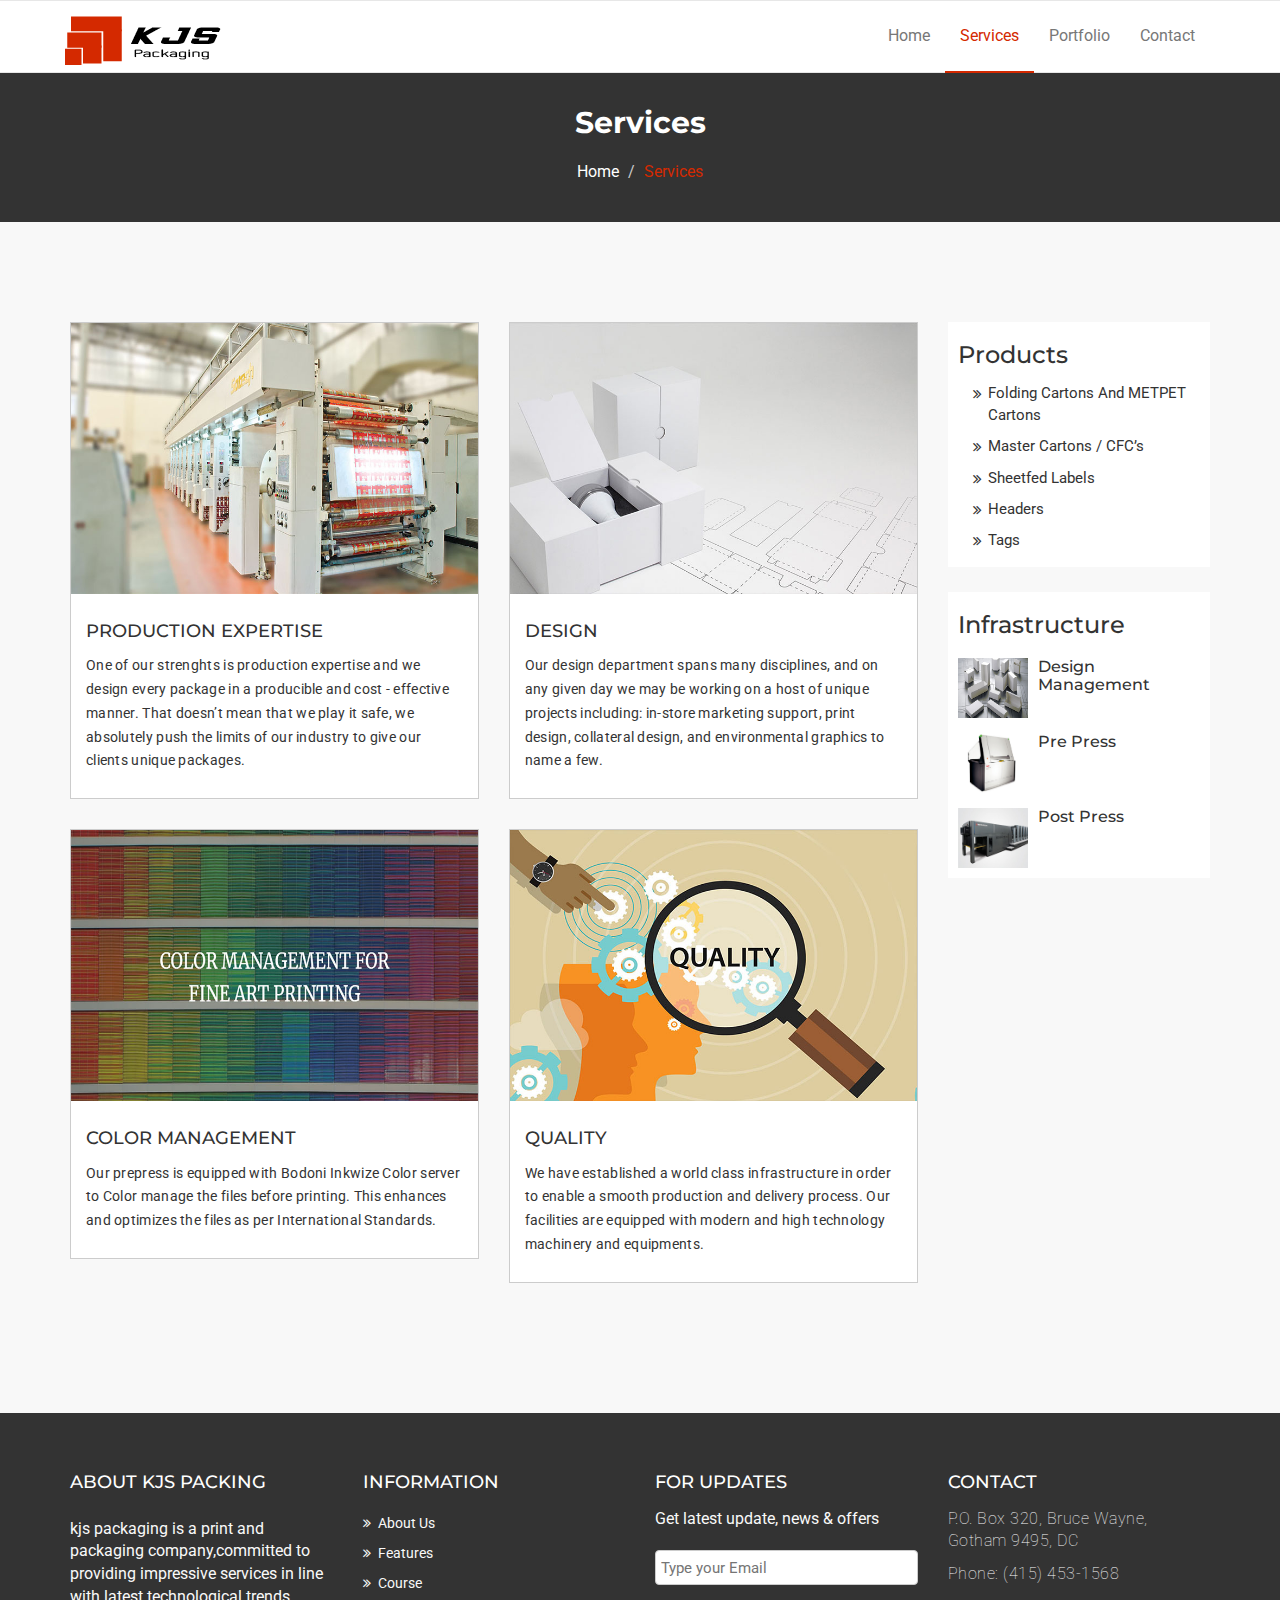
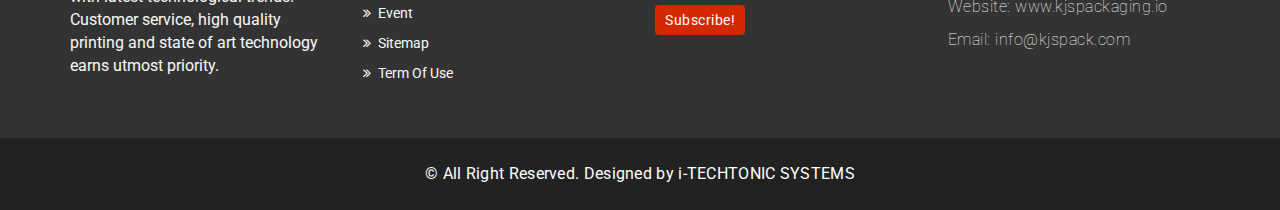
<file: course.html>
<!DOCTYPE html>
<html lang="en">
  <head>
    <meta charset="utf-8">
    <meta http-equiv="X-UA-Compatible" content="IE=edge">
    <meta name="viewport" content="width=device-width, initial-scale=1">
    <title>KJS packaging</title>

    <!-- Favicon -->
    <link rel="shortcut icon" href="assets/img/favicon.png" type="image/x-icon">

    <!-- Font awesome -->
    <link href="assets/css/font-awesome.css" rel="stylesheet">
    <!-- Bootstrap -->
    <link href="assets/css/bootstrap.css" rel="stylesheet">
    <!-- Slick slider -->
    <link rel="stylesheet" type="text/css" href="assets/css/slick.css">
    <!-- Fancybox slider -->
    <link rel="stylesheet" href="assets/css/jquery.fancybox.css" type="text/css" media="screen" />
    <!-- Theme color -->
    <link id="switcher" href="assets/css/theme-color/dark-red-theme.css" rel="stylesheet">

    <!-- Main style sheet -->
    <link href="assets/css/style.css" rel="stylesheet">


    <!-- Google Fonts -->
    <link href='https://fonts.googleapis.com/css?family=Montserrat:400,700' rel='stylesheet' type='text/css'>
    <link href='https://fonts.googleapis.com/css?family=Roboto:400,400italic,300,300italic,500,700' rel='stylesheet' type='text/css'>


    <!-- HTML5 shim and Respond.js for IE8 support of HTML5 elements and media queries -->
    <!-- WARNING: Respond.js doesn't work if you view the page via file:// -->
    <!--[if lt IE 9]>
      <script src="https://oss.maxcdn.com/html5shiv/3.7.2/html5shiv.min.js"></script>
      <script src="https://oss.maxcdn.com/respond/1.4.2/respond.min.js"></script>
    <![endif]-->

  </head>
  <body>
  <!--START SCROLL TOP BUTTON -->
    <a class="scrollToTop" href="#">
      <i class="fa fa-angle-up"></i>
    </a>
  <!-- END SCROLL TOP BUTTON -->

  <!-- Start header
  <header id="mu-header">
    <div class="container">
      <div class="row">
        <div class="col-lg-12 col-md-12">
          <div class="mu-header-area">
            <div class="row">
              <div class="col-lg-6 col-md-6 col-sm-6 col-xs-6">
                <div class="mu-header-top-left">
                  <div class="mu-top-email">
                    <i class="fa fa-envelope"></i>
                    <span>info@markups.io</span>
                  </div>
                  <div class="mu-top-phone">
                    <i class="fa fa-phone"></i>
                    <span>(568) 986 652</span>
                  </div>
                </div>
              </div>
              <div class="col-lg-6 col-md-6 col-sm-6 col-xs-6">
                <div class="mu-header-top-right">
                  <nav>
                    <ul class="mu-top-social-nav">
                      <li><a href="#"><span class="fa fa-facebook"></span></a></li>
                      <li><a href="#"><span class="fa fa-twitter"></span></a></li>
                      <li><a href="#"><span class="fa fa-google-plus"></span></a></li>
                      <li><a href="#"><span class="fa fa-linkedin"></span></a></li>
                      <li><a href="#"><span class="fa fa-youtube"></span></a></li>
                    </ul>
                  </nav>
                </div>
              </div>
            </div>
          </div>
        </div>
      </div>
    </div>
  </header>
   End header  -->
  <!-- Start menu -->
  <section id="mu-menu">
    <nav class="navbar navbar-default" role="navigation">
      <div class="container">
        <div class="navbar-header">
          <!-- FOR MOBILE VIEW COLLAPSED BUTTON -->
          <button type="button" class="navbar-toggle collapsed" data-toggle="collapse" data-target="#navbar" aria-expanded="false" aria-controls="navbar">
            <span class="sr-only">Toggle navigation</span>
            <span class="icon-bar"></span>
            <span class="icon-bar"></span>
            <span class="icon-bar"></span>
          </button>
          <!-- LOGO -->
          <!-- TEXT BASED LOGO -->
          <!-- <a class="navbar-brand" href="index.html"><i class="fa fa-university"></i><span>Varsity</span></a> -->
          <!-- IMG BASED LOGO  -->
           <a class="navbar-brand" href="index.html"><img src="assets/img/logo.png" alt="logo"></a>
        </div>
        <div id="navbar" class="navbar-collapse collapse">
          <ul id="top-menu" class="nav navbar-nav navbar-right main-nav">
            <li><a href="index.html">Home</a></li>
            <li class="active"><a href="course.html">Services</a></li>
            <!--<li class="dropdown active">
              <a href="#" class="dropdown-toggle active" data-toggle="dropdown">Services <span class="fa fa-angle-down"></span></a>
              <ul class="dropdown-menu" role="menu">
                <li><a href="course.html">Services1</a></li>
                <li><a href="course-detail.html">Services2</a></li>
              </ul>
            </li>-->
            <li><a href="gallery.html">Portfolio</a></li>
            <!-- <li class="dropdown">
              <a href="#" class="dropdown-toggle" data-toggle="dropdown">Blog <span class="fa fa-angle-down"></span></a>
              <ul class="dropdown-menu" role="menu">
                <li><a href="blog-archive.html">Blog Archive</a></li>
                <li><a href="blog-single.html">Blog Single</a></li>
              </ul>
            </li>-->
            <li><a href="contact.html">Contact</a></li>
            <!-- <li><a href="404.html">404 Page</a></li>
            <li><a href="#" id="mu-search-icon"><i class="fa fa-search"></i></a></li> -->
          </ul>
        </div><!--/.nav-collapse -->
      </div>
    </nav>
  </section>
  <!-- End menu -->
  <!-- Start search box
  <div id="mu-search">
    <div class="mu-search-area">
      <button class="mu-search-close"><span class="fa fa-close"></span></button>
      <div class="container">
        <div class="row">
          <div class="col-md-12">
            <form class="mu-search-form">
              <input type="search" placeholder="Type Your Keyword(s) & Hit Enter">
            </form>
          </div>
        </div>
      </div>
    </div>
  </div>
  End search box -->
 <!-- Page breadcrumb -->
 <section id="mu-page-breadcrumb">
   <div class="container">
     <div class="row">
       <div class="col-md-12">
         <div class="mu-page-breadcrumb-area">
           <h2>Services</h2>
           <ol class="breadcrumb">
            <li><a href="index.html">Home</a></li>
            <li class="active">Services</li>
          </ol>
         </div>
       </div>
     </div>
   </div>
 </section>
 <!-- End breadcrumb -->
 <section id="mu-course-content">
   <div class="container">
     <div class="row">
       <div class="col-md-12">
         <div class="mu-course-content-area">
            <div class="row">
              <div class="col-md-9">
                <!-- start course content container -->
                <div class="mu-course-container">
                  <div class="row">
                    <div class="col-md-6 col-sm-6">
                    <div class="mu-latest-course-single">
                      <figure class="mu-latest-course-img">
                        <a href="#"><img src="assets/img/courses/1.jpg" alt="img"></a>
                        <!--<figcaption class="mu-latest-course-imgcaption">
                          <a href="#">Drawing</a>
                          <span><i class="fa fa-clock-o"></i>90Days</span>
                        </figcaption>-->
                      </figure>
                      <div class="mu-latest-course-single-content">
                        <h4><a href="#">PRODUCTION EXPERTISE</a></h4>
                        <p>One of our strenghts is production expertise and we design every package in a producible and cost - effective manner. That doesn’t mean that we play it safe, we absolutely push the limits of our industry to give our clients unique packages.</p>
                        <!-- <div class="mu-latest-course-single-contbottom">
                          <a class="mu-course-details" href="#">Details</a>
                          <span class="mu-course-price" href="#">$165.00</span>
                        </div>-->
                      </div>
                    </div>
                  </div>
                  <div class="col-md-6 col-sm-6">
                    <div class="mu-latest-course-single">
                      <figure class="mu-latest-course-img">
                        <a href="#"><img src="assets/img/courses/2.jpg" alt="img"></a>
                        <!--<figcaption class="mu-latest-course-imgcaption">
                          <a href="#">Engineering </a>
                          <span><i class="fa fa-clock-o"></i>75Days</span>
                        </figcaption>-->
                      </figure>
                      <div class="mu-latest-course-single-content">
                        <h4><a href="#">DESIGN</a></h4>
                        <p>Our design department spans many disciplines, and on any given day we may be working on a host of unique projects including: in-store marketing support, print design, collateral design, and environmental graphics to name a few.</p>
                        <!--<div class="mu-latest-course-single-contbottom">
                          <a class="mu-course-details" href="#">Details</a>
                          <span class="mu-course-price" href="#">$165.00</span>
                        </div>-->
                      </div>
                    </div>
                  </div>
                  <div class="col-md-6 col-sm-6">
                    <div class="mu-latest-course-single">
                      <figure class="mu-latest-course-img">
                        <a href="#"><img src="assets/img/courses/3.jpg" alt="img"></a>
                       <!-- <figcaption class="mu-latest-course-imgcaption">
                          <a href="#">Drawing</a>
                          <span><i class="fa fa-clock-o"></i>90Days</span>
                        </figcaption>-->
                      </figure>
                      <div class="mu-latest-course-single-content">
                        <h4><a href="#">COLOR MANAGEMENT</a></h4>
                        <p>Our prepress is equipped with Bodoni Inkwize Color server to Color manage the files before printing. This enhances and optimizes the files as per International Standards.</p>
                        <!--<div class="mu-latest-course-single-contbottom">
                          <a class="mu-course-details" href="#">Details</a>
                          <span class="mu-course-price" href="#">$165.00</span>
                        </div>-->
                      </div>
                    </div>
                  </div>
                  <div class="col-md-6 col-sm-6">
                    <div class="mu-latest-course-single">
                      <figure class="mu-latest-course-img">
                        <a href="#"><img src="assets/img/courses/45.jpg" alt="img"></a>
                       <!-- <figcaption class="mu-latest-course-imgcaption">
                          <a href="#">Engineering </a>
                          <span><i class="fa fa-clock-o"></i>75Days</span>
                        </figcaption>-->
                      </figure>
                      <div class="mu-latest-course-single-content">
                        <h4><a href="#">QUALITY</a></h4>
                        <p>We have established a world class infrastructure in order to enable a smooth production and delivery process. Our facilities are equipped with modern and high technology machinery and equipments.</p>
                       <!-- <div class="mu-latest-course-single-contbottom">
                          <a class="mu-course-details" href="#">Details</a>
                          <span class="mu-course-price" href="#">$165.00</span>
                        </div>-->
                      </div>
                    </div>
                  </div>
                  <!--<div class="col-md-6 col-sm-6">
                    <div class="mu-latest-course-single">
                      <figure class="mu-latest-course-img">
                        <a href="#"><img src="assets/img/courses/1.jpg" alt="img"></a>
                         <figcaption class="mu-latest-course-imgcaption"> 
                          <a href="#">Drawing</a>
                          <span><i class="fa fa-clock-o"></i>90Days</span>
                        </figcaption>
                      </figure>
                      <div class="mu-latest-course-single-content">
                        <h4><a href="#">Lorem ipsum dolor sit amet.</a></h4>
                        <p>Lorem ipsum dolor sit amet, consectetur adipisicing elit. Amet quod nisi quisquam modi dolore, dicta obcaecati architecto quidem ullam quia.</p>
                        <div class="mu-latest-course-single-contbottom">
                          <a class="mu-course-details" href="#">Details</a>
                          <span class="mu-course-price" href="#">$165.00</span>
                        </div>
                      </div>
                    </div>
                  </div> 
                    <div class="col-md-6 col-sm-6">
                    <div class="mu-latest-course-single">
                      <figure class="mu-latest-course-img">
                        <a href="#"><img src="assets/img/courses/2.jpg" alt="img"></a>
                        <figcaption class="mu-latest-course-imgcaption">
                          <a href="#">Engineering </a>
                          <span><i class="fa fa-clock-o"></i>75Days</span>
                        </figcaption>
                      </figure>
                      <div class="mu-latest-course-single-content">
                        <h4><a href="#">Lorem ipsum dolor sit amet.</a></h4>
                        <p>Lorem ipsum dolor sit amet, consectetur adipisicing elit. Amet quod nisi quisquam modi dolore, dicta obcaecati architecto quidem ullam quia.</p>
                         <div class="mu-latest-course-single-contbottom">
                          <a class="mu-course-details" href="#">Details</a>
                          <span class="mu-course-price" href="#">$165.00</span>
                         </div>
                      </div>
                    </div>
                   </div>-->
                  </div>
                </div>
                <!-- end course content container -->
                <!-- start course pagination
                <div class="mu-pagination">
                  <nav>
                    <ul class="pagination">
                      <li>
                        <a href="#" aria-label="Previous">
                          <span class="fa fa-angle-left"></span> Prev
                        </a>
                      </li>
                      <li class="active"><a href="#">1</a></li>
                      <li><a href="#">2</a></li>
                      <li><a href="#">3</a></li>
                      <li><a href="#">4</a></li>
                      <li><a href="#">5</a></li>
                      <li>
                        <a href="#" aria-label="Next">
                         Next <span class="fa fa-angle-right"></span>
                        </a>
                      </li>
                    </ul>
                  </nav>
                </div>
                 end course pagination -->
              </div>
              <div class="col-md-3">
                <!-- start sidebar-->
                <aside class="mu-sidebar">
                  <!-- // start single sidebar -->
                  <div class="mu-single-sidebar">
                    <h3>Products</h3>
                    <ul class="mu-sidebar-catg">
                      <li><a>Folding Cartons and METPET Cartons</a></li>
                      <li><a>Master Cartons / CFC’s</a></li>
                      <li><a>Sheetfed Labels</a></li>
                      <li><a>Headers</a></li>
                      <li><a>Tags</a></li>
                      <!-- <li><a>English</a></li> -->
                    </ul>
                  </div>
                   <!-- end single sidebar -->
                  <!-- start single sidebar-->
                  <div class="mu-single-sidebar">
                    <h3>Infrastructure</h3>
                    <div class="mu-sidebar-popular-courses">
                      <div class="media">
                        <div class="media-left">
                          <a>
                            <img class="media-object" src="assets/img/courses/4.jpg" alt="img">
                          </a>
                        </div>
                        <div class="media-body">
                          <h4 class="media-heading"><a>Design Management</a></h4>
                          <!-- <span class="popular-course-price">$200.00</span> -->
                        </div>
                      </div>
                      <div class="media">
                        <div class="media-left">
                          <a>
                            <img class="media-object" src="assets/img/courses/5.jpg" alt="img">
                          </a>
                        </div>
                        <div class="media-body">
                          <h4 class="media-heading"><a>Pre Press</a></h4>
                          <!-- <span class="popular-course-price">$250.00</span> -->
                        </div>
                      </div>
                      <div class="media">
                        <div class="media-left">
                          <a>
                            <img class="media-object" src="assets/img/courses/6.jpg" alt="img">
                          </a>
                        </div>
                        <div class="media-body">
                          <h4 class="media-heading"><a>Post Press</a></h4>
                          <!-- <span class="popular-course-price">$90.00</span> -->
                        </div>
                      </div>
                    </div>
                  </div>
                   <!--end single sidebar -->
                  <!-- start single sidebar
                  <div class="mu-single-sidebar">
                    <h3>Archives</h3>
                    <ul class="mu-sidebar-catg mu-sidebar-archives">
                      <li><a href="#">May <span>(25)</span></a></li>
                      <li><a href="">June <span>(35)</span></a></li>
                      <li><a href="">July <span>(20)</span></a></li>
                      <li><a href="">August <span>(125)</span></a></li>
                      <li><a href="">September <span>(45)</span></a></li>
                      <li><a href="">October <span>(85)</span></a></li>
                    </ul>
                  </div>
                   end single sidebar -->
                  <!-- start single sidebar
                  <div class="mu-single-sidebar">
                    <h3>Tags Cloud</h3>
                    <div class="tag-cloud">
                      <a href="#">Health</a>
                      <a href="#">Science</a>
                      <a href="#">Sports</a>
                      <a href="#">Mathematics</a>
                      <a href="#">Web Design</a>
                      <a href="#">Admission</a>
                      <a href="#">History</a>
                      <a href="#">Environment</a>
                    </div>
                  </div>
                   //end single sidebar -->
                </aside>
                  <!-- end sidebar -->
             </div>
           </div>
         </div>
       </div>
     </div>
   </div>
 </section>

  <!-- Start footer -->
  <footer id="mu-footer">
    <!-- start footer top -->
    <div class="mu-footer-top">
      <div class="container">
        <div class="mu-footer-top-area">
          <div class="row">
              <div class="col-lg-3 col-md-3 col-sm-3">
                  <div class="mu-footer-widget">
                      <h4>ABOUT KJS PACKING</h4>
                      <form class="mu-subscribe-form">

                         <p>kjs packaging is a print and packaging company,committed to providing impressive services in line with latest technological trends. Customer service, high quality printing and state of art technology earns utmost priority.</p>

                     </form>
                  </div>
                </div>

            <div class="col-lg-3 col-md-3 col-sm-3">
              <div class="mu-footer-widget">
                <h4>Information</h4>
                <ul>
                  <li><a href="#">About Us</a></li>
                  <li><a href="">Features</a></li>
                  <li><a href="">Course</a></li>
                  <li><a href="">Event</a></li>
                  <li><a href="">Sitemap</a></li>
                  <li><a href="">Term Of Use</a></li>
                </ul>
              </div>
            </div>
            <!-- <div class="col-lg-3 col-md-3 col-sm-3">
              <div class="mu-footer-widget">
                <h4>Student Help</h4>
                <ul>
                  <li><a href="">Get Started</a></li>
                  <li><a href="#">My Questions</a></li>
                  <li><a href="">Download Files</a></li>
                  <li><a href="">Latest Course</a></li>
                  <li><a href="">Academic News</a></li>
                </ul>
              </div>
            </div>-->
            <div class="col-lg-3 col-md-3 col-sm-3">
              <div class="mu-footer-widget">
                <h4>For Updates</h4>
                <p>Get latest update, news & offers</p>
                <form class="mu-subscribe-form">
                  <input type="email" placeholder="Type your Email">
                  <button class="mu-subscribe-btn" type="submit">Subscribe!</button>
                </form>
              </div>
            </div>
            <div class="col-lg-3 col-md-3 col-sm-3">
              <div class="mu-footer-widget">
                <h4>Contact</h4>
                <address>
                  <p>P.O. Box 320, Bruce Wayne, Gotham 9495, DC</p>
                  <p>Phone: (415) 453-1568 </p>
                  <p>Website: www.kjspackaging.io</p>
                  <p>Email: info@kjspack.com</p>
                </address>
              </div>
            </div>
          </div>
        </div>
      </div>
    </div>
    <!-- end footer top -->
    <!-- start footer bottom -->
    <div class="mu-footer-bottom">
      <div class="container">
        <div class="mu-footer-bottom-area">
          <p>&copy; All Right Reserved. Designed by <a href="https://techtonic.in/" rel="nofollow">i-TECHTONIC SYSTEMS</a></p>
        </div>
      </div>
    </div>
    <!-- end footer bottom -->
  </footer>
  <!-- End footer -->






  <!-- jQuery library -->
  <script src="assets/js/jquery.min.js"></script>
  <!-- Include all compiled plugins (below), or include individual files as needed -->
  <script src="assets/js/bootstrap.js"></script>
  <!-- Slick slider -->
  <script type="text/javascript" src="assets/js/slick.js"></script>
  <!-- Counter -->
  <script type="text/javascript" src="assets/js/waypoints.js"></script>
  <script type="text/javascript" src="assets/js/jquery.counterup.js"></script>
  <!-- Mixit slider -->
  <script type="text/javascript" src="assets/js/jquery.mixitup.js"></script>
  <!-- Add fancyBox -->
  <script type="text/javascript" src="assets/js/jquery.fancybox.pack.js"></script>

  <!-- Custom js -->
  <script src="assets/js/custom.js"></script>

  </body>
</html>
</file>
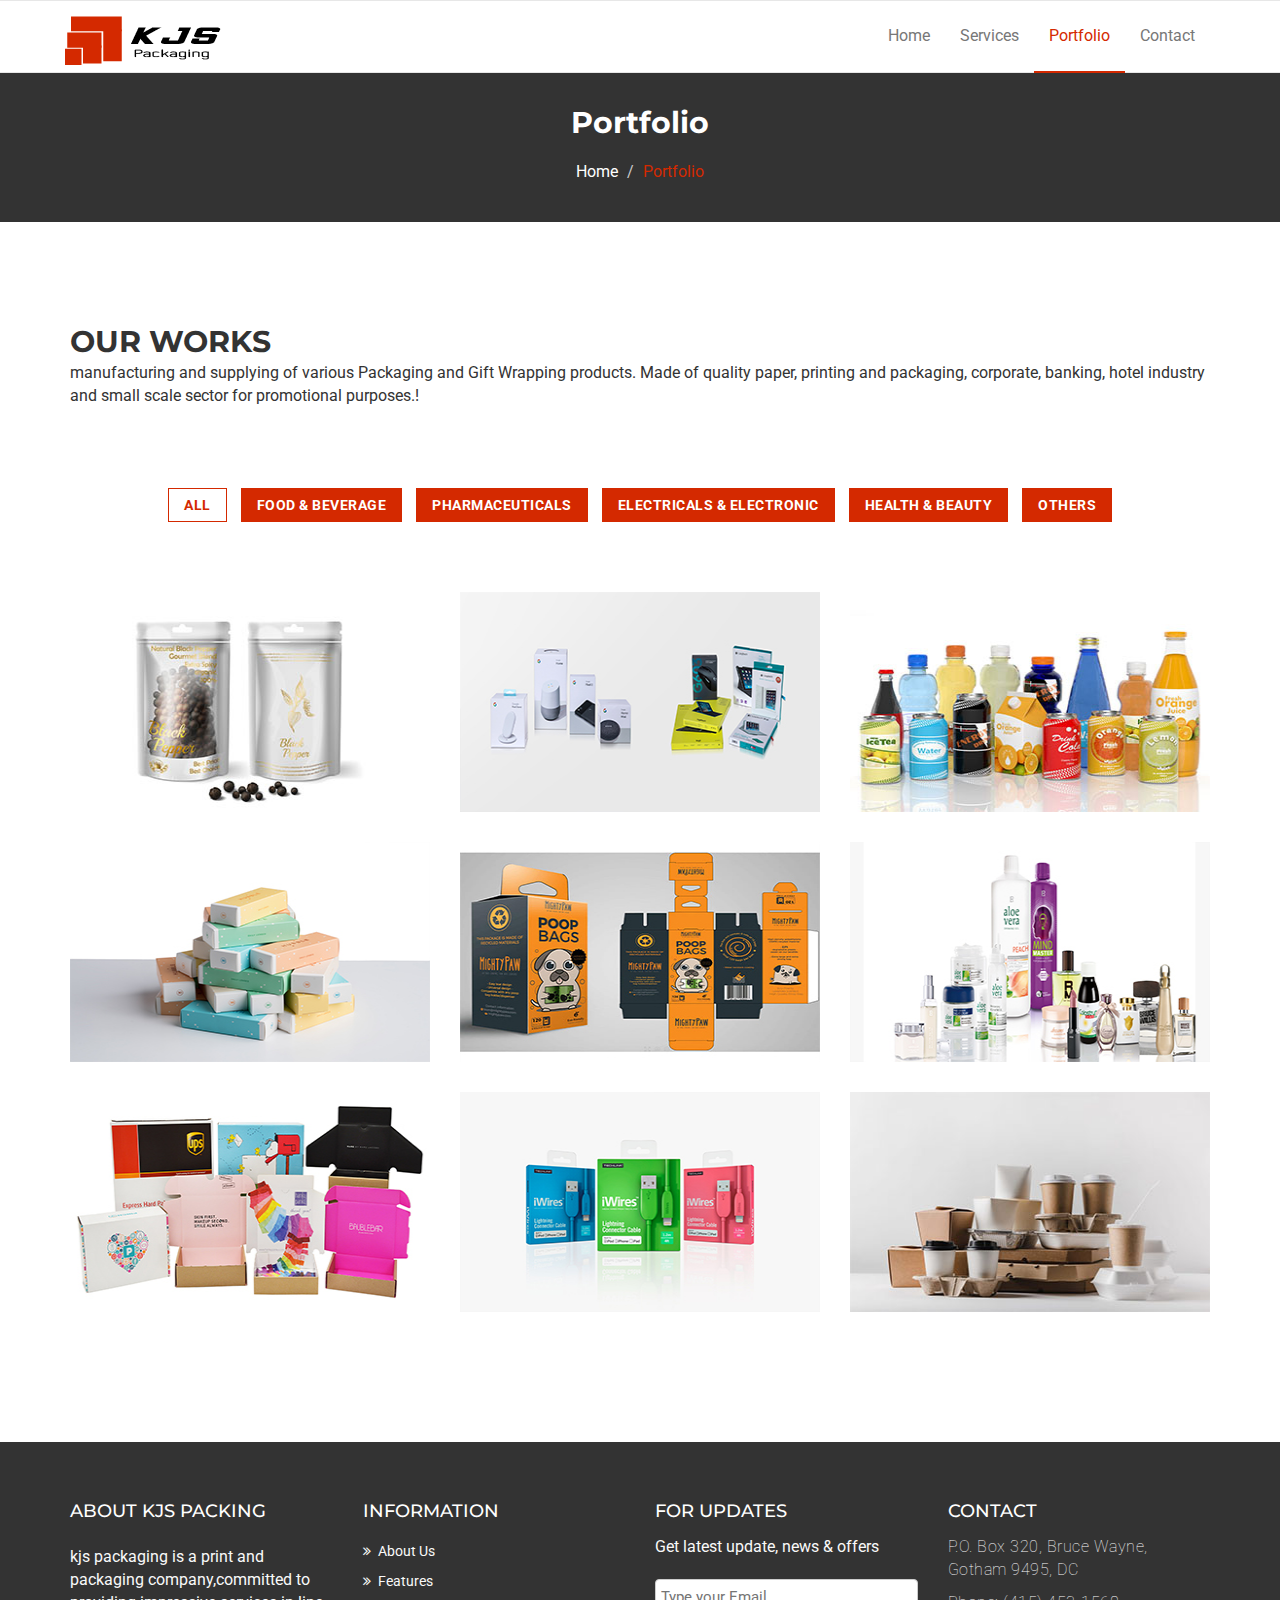
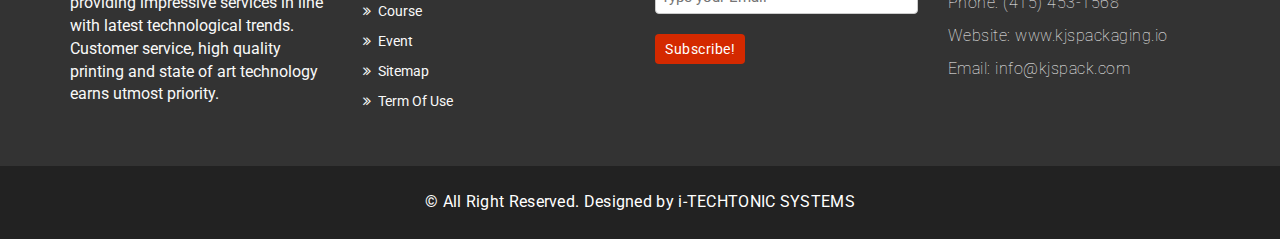
<file: gallery.html>
<!DOCTYPE html>
<html lang="en">
  <head>
    <meta charset="utf-8">
    <meta http-equiv="X-UA-Compatible" content="IE=edge">
    <meta name="viewport" content="width=device-width, initial-scale=1">    
    <title>KJS packaging</title>

    <!-- Favicon -->
    <link rel="shortcut icon" href="assets/img/favicon.png" type="image/x-icon">

    <!-- Font awesome -->
    <link href="assets/css/font-awesome.css" rel="stylesheet">
    <!-- Bootstrap -->
    <link href="assets/css/bootstrap.css" rel="stylesheet">   
    <!-- Slick slider -->
    <link rel="stylesheet" type="text/css" href="assets/css/slick.css">          
    <!-- Fancybox slider -->
    <link rel="stylesheet" href="assets/css/jquery.fancybox.css" type="text/css" media="screen" /> 
    <!-- Theme color -->
    <link id="switcher" href="assets/css/theme-color/dark-red-theme.css" rel="stylesheet">  

    <!-- Main style sheet -->
    <link href="assets/css/style.css" rel="stylesheet">    

   
    <!-- Google Fonts -->
    <link href='https://fonts.googleapis.com/css?family=Montserrat:400,700' rel='stylesheet' type='text/css'>
    <link href='https://fonts.googleapis.com/css?family=Roboto:400,400italic,300,300italic,500,700' rel='stylesheet' type='text/css'>
    

    <!-- HTML5 shim and Respond.js for IE8 support of HTML5 elements and media queries -->
    <!-- WARNING: Respond.js doesn't work if you view the page via file:// -->
    <!--[if lt IE 9]>
      <script src="https://oss.maxcdn.com/html5shiv/3.7.2/html5shiv.min.js"></script>
      <script src="https://oss.maxcdn.com/respond/1.4.2/respond.min.js"></script>
    <![endif]-->

  </head>
  <body> 
  <!--START SCROLL TOP BUTTON -->
    <a class="scrollToTop" href="#">
      <i class="fa fa-angle-up"></i>      
    </a>
  <!-- END SCROLL TOP BUTTON -->

  <!-- Start header  
  <header id="mu-header">
    <div class="container">
      <div class="row">
        <div class="col-lg-12 col-md-12">
          <div class="mu-header-area">
            <div class="row">
              <div class="col-lg-6 col-md-6 col-sm-6 col-xs-6">
                <div class="mu-header-top-left">
                  <div class="mu-top-email">
                    <i class="fa fa-envelope"></i>
                    <span>info@markups.io</span>
                  </div>
                  <div class="mu-top-phone">
                    <i class="fa fa-phone"></i>
                    <span>(568) 986 652</span>
                  </div>
                </div>
              </div>
              <div class="col-lg-6 col-md-6 col-sm-6 col-xs-6">
                <div class="mu-header-top-right">
                  <nav>
                    <ul class="mu-top-social-nav">
                      <li><a href="#"><span class="fa fa-facebook"></span></a></li>
                      <li><a href="#"><span class="fa fa-twitter"></span></a></li>
                      <li><a href="#"><span class="fa fa-google-plus"></span></a></li>
                      <li><a href="#"><span class="fa fa-linkedin"></span></a></li>
                      <li><a href="#"><span class="fa fa-youtube"></span></a></li>
                    </ul>
                  </nav>
                </div>
              </div>
            </div>
          </div>
        </div>
      </div>
    </div>
  </header>
      End header  -->

  <!-- Start menu -->
  <section id="mu-menu">
    <nav class="navbar navbar-default" role="navigation">  
      <div class="container">
        <div class="navbar-header">
          <!-- FOR MOBILE VIEW COLLAPSED BUTTON -->
          <button type="button" class="navbar-toggle collapsed" data-toggle="collapse" data-target="#navbar" aria-expanded="false" aria-controls="navbar">
            <span class="sr-only">Toggle navigation</span>
            <span class="icon-bar"></span>
            <span class="icon-bar"></span>
            <span class="icon-bar"></span>
          </button>
          <!-- LOGO -->              
          <!-- TEXT BASED LOGO -->
          <!-- <a class="navbar-brand" href="index.html"><i class="fa fa-university"></i><span>Varsity</span></a> -->
          <!-- IMG BASED LOGO  -->
           <a class="navbar-brand" href="index.html"><img src="assets/img/logo.png" alt="logo"></a> 
        </div>
        <div id="navbar" class="navbar-collapse collapse">
         <ul id="top-menu" class="nav navbar-nav navbar-right main-nav">
            <li><a href="index.html">Home</a></li> 
            <li><a href="course.html">Services</a></li>           
           <!-- <li class="dropdown">
              <a href="#" class="dropdown-toggle" data-toggle="dropdown">Services <span class="fa fa-angle-down"></span></a>
              <ul class="dropdown-menu" role="menu">
                <li><a href="course.html">Services1</a></li>                
                <li><a href="course-detail.html">Services2</a></li>                
              </ul>
            </li> -->          
            <li class="active"><a href="gallery.html">Portfolio</a></li>
            <!-- <li class="dropdown"> 
              <a href="#" class="dropdown-toggle" data-toggle="dropdown">Blog <span class="fa fa-angle-down"></span></a>
              <ul class="dropdown-menu" role="menu">
                <li><a href="blog-archive.html">Blog Archive</a></li>                
                <li><a href="blog-single.html">Blog Single</a></li>                
              </ul>
            </li>-->            
            <li><a href="contact.html">Contact</a></li>
            <!-- <li><a href="404.html">404 Page</a></li>                
            <li><a href="#" id="mu-search-icon"><i class="fa fa-search"></i></a></li>-->
          </ul>                    
        </div><!--/.nav-collapse -->        
      </div>     
    </nav>
  </section>
  <!-- End menu -->
  <!-- Start search box 
  <div id="mu-search">
    <div class="mu-search-area">      
      <button class="mu-search-close"><span class="fa fa-close"></span></button>
      <div class="container">
        <div class="row">
          <div class="col-md-12">            
            <form class="mu-search-form">
              <input type="search" placeholder="Type Your Keyword(s) & Hit Enter">
            </form>
          </div>
        </div>
      </div>
    </div>
  </div>
   End search box -->
 <!-- Page breadcrumb -->
 <section id="mu-page-breadcrumb">
   <div class="container">
     <div class="row">
       <div class="col-md-12">
         <div class="mu-page-breadcrumb-area">
           <h2>Portfolio</h2>
           <ol class="breadcrumb">
            <li><a href="index.html">Home</a></li>            
            <li class="active">Portfolio</li>
          </ol>
         </div>
       </div>
     </div>
   </div>
 </section>
 <!-- End breadcrumb -->
 <!-- Start gallery  -->
 <section id="mu-gallery">
   <div class="container">
     <div class="row">
       <div class="col-md-12">
         <div class="mu-gallery-area">
          <!-- start title -->
          <div class="mu-title">
            <h2>OUR WORKS</h2>
            <p>manufacturing and supplying of various Packaging and Gift Wrapping products.
                Made of quality paper, printing and packaging, corporate, banking, hotel industry and small scale sector for promotional purposes.!</p>
          </div>
          <!-- end title -->
          <!-- start gallery content -->
          <div class="mu-gallery-content">
            <!-- Start gallery menu -->
            <div class="mu-gallery-top">              
              <ul>
                <li class="filter active" data-filter="all">All</li>
                <li class="filter" data-filter=".lab">Food & Beverage</li>
                <li class="filter" data-filter=".classroom">Pharmaceuticals</li>
                <li class="filter" data-filter=".library">Electricals & Electronic</li>
                <li class="filter" data-filter=".cafe">Health & Beauty</li>
                <li class="filter" data-filter=".others">Others</li>
              </ul>
            </div>
            <!-- End gallery menu -->
            <div class="mu-gallery-body">
              <ul id="mixit-container" class="row">
                <!-- start single gallery image -->
                <li class="col-md-4 col-sm-6 col-xs-12 mix lab">
                  <div class="mu-single-gallery">                  
                    <div class="mu-single-gallery-item">
                      <div class="mu-single-gallery-img">
                        <a href="#"><img alt="img" src="assets/img/gallery/small/1.jpg"></a>
                      </div>
                      <div class="mu-single-gallery-info">
                        <div class="mu-single-gallery-info-inner">
                          <h4>Food & Beverage</h4>
                          <p>KJS packaging</p>
                          <a href="assets/img/gallery/big/1.jpg" data-fancybox-group="gallery" class="fancybox"><span class="fa fa-eye"></span></a>
                          <!-- <a href="#" class="aa-link"><span class="fa fa-link"></span></a> -->
                        </div>
                      </div>                  
                    </div>
                  </div>
                </li>
                <!-- start single gallery image -->
               <li class="col-md-4 col-sm-6 col-xs-12 mix library">
                  <div class="mu-single-gallery">                  
                    <div class="mu-single-gallery-item">
                      <div class="mu-single-gallery-img">
                        <a href="#"><img alt="img" src="assets/img/gallery/small/2.jpg"></a>
                      </div>
                       <div class="mu-single-gallery-info">
                        <div class="mu-single-gallery-info-inner">
                          <h4>Electricals & Electronic</h4>
                          <p>KJS packaging</p>
                          <a href="assets/img/gallery/big/2.jpg" data-fancybox-group="gallery" class="fancybox"><span class="fa fa-eye"></span></a>
                          <!-- <a href="#" class="aa-link"><span class="fa fa-link"></span></a> -->
                        </div>
                      </div> 
                    </div>
                  </div>
               </li>
                <!-- start single gallery image -->
                <li class="col-md-4 col-sm-6 col-xs-12 mix lab">
                  <div class="mu-single-gallery">                  
                    <div class="mu-single-gallery-item">
                      <div class="mu-single-gallery-img">
                        <a href="#"><img alt="img" src="assets/img/gallery/small/3.jpg"></a>
                      </div>
                      <div class="mu-single-gallery-info">
                        <div class="mu-single-gallery-info-inner">
                          <h4>Food & Beverage</h4>
                          <p>KJS packaging</p>
                          <a href="assets/img/gallery/big/3.jpg" data-fancybox-group="gallery" class="fancybox"><span class="fa fa-eye"></span></a>
                          <!-- <a href="#" class="aa-link"><span class="fa fa-link"></span></a> -->
                        </div>
                      </div>
                    </div>
                  </div>
                </li>
                <!-- start single gallery image -->
                <li class="col-md-4 col-sm-6 col-xs-12 mix classroom">
                  <div class="mu-single-gallery">                  
                    <div class="mu-single-gallery-item">
                      <div class="mu-single-gallery-img">
                        <a href="#"><img alt="img" src="assets/img/gallery/small/4.jpg"></a>
                      </div>
                       <div class="mu-single-gallery-info">
                        <div class="mu-single-gallery-info-inner">
                          <h4>Pharmaceuticals</h4>
                          <p>KJS packaging</p>
                          <a href="assets/img/gallery/big/4.jpg" data-fancybox-group="gallery" class="fancybox"><span class="fa fa-eye"></span></a>
                          <!-- <a href="#" class="aa-link"><span class="fa fa-link"></span></a> -->
                        </div>
                      </div>
                    </div>
                  </div>
                </li>
                <!-- start single gallery image -->
                <li class="col-md-4 col-sm-6 col-xs-12 mix others">
                  <div class="mu-single-gallery">                  
                    <div class="mu-single-gallery-item">
                      <div class="mu-single-gallery-img">
                        <a href="#"><img alt="img" src="assets/img/gallery/small/5.jpg"></a>
                      </div>
                      <div class="mu-single-gallery-info">
                        <div class="mu-single-gallery-info-inner">
                          <h4>Others</h4>
                          <p>KJS packaging</p>
                          <a href="assets/img/gallery/big/5.jpg" data-fancybox-group="gallery" class="fancybox"><span class="fa fa-eye"></span></a>
                          <!-- <a href="#" class="aa-link"><span class="fa fa-link"></span></a> -->
                        </div>
                      </div>
                    </div>
                  </div>
                </li>
                <!-- start single gallery image -->
                <li class="col-md-4 col-sm-6 col-xs-12 mix cafe">
                  <div class="mu-single-gallery">                  
                    <div class="mu-single-gallery-item">
                      <div class="mu-single-gallery-img">
                        <a href="#"><img alt="img" src="assets/img/gallery/small/6.jpg"></a>
                      </div>
                       <div class="mu-single-gallery-info">
                        <div class="mu-single-gallery-info-inner">
                          <h4>Health & Beauty</h4>
                          <p>KJS packaging</p>
                          <a href="assets/img/gallery/big/6.jpg" data-fancybox-group="gallery" class="fancybox"><span class="fa fa-eye"></span></a>
                          <!-- <a href="#" class="aa-link"><span class="fa fa-link"></span></a> -->
                        </div>
                      </div>
                    </div>
                  </div>
                </li>
                <!-- start single gallery image -->
                <li class="col-md-4 col-sm-6 col-xs-12 mix others">
                  <div class="mu-single-gallery">                  
                    <div class="mu-single-gallery-item">
                      <div class="mu-single-gallery-img">
                        <a href="#"><img alt="img" src="assets/img/gallery/small/7.jpg"></a>
                      </div>
                      <div class="mu-single-gallery-info">
                        <div class="mu-single-gallery-info-inner">
                          <h4>Others</h4>
                          <p>KJS packaging</p>
                          <a href="assets/img/gallery/big/7.jpg" data-fancybox-group="gallery" class="fancybox"><span class="fa fa-eye"></span></a>
                          <!-- <a href="#" class="aa-link"><span class="fa fa-link"></span></a> -->
                        </div>
                      </div>             
                    </div>
                  </div> 
                </li>
                 <!-- start single gallery image -->
                <li class="col-md-4 col-sm-6 col-xs-12 mix library">
                  <div class="mu-single-gallery">                  
                    <div class="mu-single-gallery-item">
                      <div class="mu-single-gallery-img">
                        <a href="#"><img alt="img" src="assets/img/gallery/small/8.jpg"></a>
                      </div>
                       <div class="mu-single-gallery-info">
                        <div class="mu-single-gallery-info-inner">
                          <h4>Electricals & Electronic</h4>
                          <p>KJS packaging</p>
                          <a href="assets/img/gallery/big/8.jpg" data-fancybox-group="gallery" class="fancybox"><span class="fa fa-eye"></span></a>
                           <!-- <a href="#" class="aa-link"><span class="fa fa-link"></span></a> --> 
                        </div>
                      </div>
                    </div>
                  </div>
                </li>
                <!-- start single gallery image -->
                <li class="col-md-4 col-sm-6 col-xs-12 mix lab">
                  <div class="mu-single-gallery">                  
                    <div class="mu-single-gallery-item">
                      <div class="mu-single-gallery-img">
                        <a href="#"><img alt="img" src="assets/img/gallery/small/9.jpg"></a>
                      </div>
                      <div class="mu-single-gallery-info">
                        <div class="mu-single-gallery-info-inner">
                          <h4>Food & Beverage</h4>
                          <p>KJS packaging</p>
                          <a href="assets/img/gallery/big/9.jpg" data-fancybox-group="gallery" class="fancybox"><span class="fa fa-eye"></span></a>
                          <!-- <a href="#" class="aa-link"><span class="fa fa-link"></span></a> -->
                        </div>
                      </div>             
                    </div>
                  </div> 
                </li>
              </ul>            
            </div>
          </div>
          <!-- end gallery content -->
         </div>
       </div>
     </div>
   </div>
 </section>
 <!-- End gallery  -->
 

  <!-- Start footer -->
  <footer id="mu-footer">
    <!-- start footer top -->
    <div class="mu-footer-top">
      <div class="container">
        <div class="mu-footer-top-area">
          <div class="row">
              <div class="col-lg-3 col-md-3 col-sm-3">
                  <div class="mu-footer-widget">
                      <h4>ABOUT KJS PACKING</h4>
                      <form class="mu-subscribe-form">
     
                         <p>kjs packaging is a print and packaging company,committed to providing impressive services in line with latest technological trends. Customer service, high quality printing and state of art technology earns utmost priority.</p>
                       
                     </form>
                  </div>
                </div>
            <div class="col-lg-3 col-md-3 col-sm-3">
              <div class="mu-footer-widget">
                <h4>Information</h4>
                <ul>
                  <li><a href="#">About Us</a></li>
                  <li><a href="">Features</a></li>
                  <li><a href="">Course</a></li>
                  <li><a href="">Event</a></li>
                  <li><a href="">Sitemap</a></li>
                  <li><a href="">Term Of Use</a></li>
                </ul>
              </div>
            </div>
           <!--<div class="col-lg-3 col-md-3 col-sm-3">
              <div class="mu-footer-widget">
                <h4>Student Help</h4>
                <ul>
                  <li><a href="">Get Started</a></li>
                  <li><a href="#">My Questions</a></li>
                  <li><a href="">Download Files</a></li>
                  <li><a href="">Latest Course</a></li>
                  <li><a href="">Academic News</a></li>                  
                </ul>
              </div>
            </div>-->
            <div class="col-lg-3 col-md-3 col-sm-3">
              <div class="mu-footer-widget">
                <h4>For Updates</h4>
                <p>Get latest update, news & offers</p>
                <form class="mu-subscribe-form">
                  <input type="email" placeholder="Type your Email">
                  <button class="mu-subscribe-btn" type="submit">Subscribe!</button>
                </form>               
              </div>
            </div>
            <div class="col-lg-3 col-md-3 col-sm-3">
              <div class="mu-footer-widget">
                <h4>Contact</h4>
                <address>
                    <p>P.O. Box 320, Bruce Wayne, Gotham 9495, DC</p>
                    <p>Phone: (415) 453-1568 </p>
                    <p>Website: www.kjspackaging.io</p>
                    <p>Email: info@kjspack.com</p>
                </address>
              </div>
            </div>
          </div>
        </div>
      </div>
    </div>
    <!-- end footer top -->
    <!-- start footer bottom -->
    <div class="mu-footer-bottom">
      <div class="container">
        <div class="mu-footer-bottom-area">
          <p>&copy; All Right Reserved. Designed by <a href="https://techtonic.in/" rel="nofollow">i-TECHTONIC SYSTEMS</a></p>
        </div>
      </div>
    </div>
    <!-- end footer bottom -->
  </footer>
  <!-- End footer -->





  
  <!-- jQuery library -->
  <script src="assets/js/jquery.min.js"></script>  
  <!-- Include all compiled plugins (below), or include individual files as needed -->
  <script src="assets/js/bootstrap.js"></script>   
  <!-- Slick slider -->
  <script type="text/javascript" src="assets/js/slick.js"></script>
  <!-- Counter -->
  <script type="text/javascript" src="assets/js/waypoints.js"></script>
  <script type="text/javascript" src="assets/js/jquery.counterup.js"></script>  
  <!-- Mixit slider -->
  <script type="text/javascript" src="assets/js/jquery.mixitup.js"></script>
  <!-- Add fancyBox -->        
  <script type="text/javascript" src="assets/js/jquery.fancybox.pack.js"></script>

  <!-- Custom js -->
  <script src="assets/js/custom.js"></script> 

  </body>
</html>
</file>
<file: assets/css/theme-color/default-theme.css>
/*=======================================
Template Design By MarkUps.
Author URI : http://www.markups.io/
========================================*/
.scrollToTop {
  background-color: #01bafd;
  border: 2px solid #01bafd;
}

.mu-read-more-btn:hover, .mu-read-more-btn:focus {
  background-color: #01bafd;
  border-color: #01bafd;
}

.mu-post-btn:hover, .mu-post-btn:focus {
  background-color: #01bafd;
  border-color: #01bafd;
}

#mu-header .mu-header-area .mu-header-top-right .mu-top-social-nav li a:hover, #mu-header .mu-header-area .mu-header-top-right .mu-top-social-nav li a:focus {
  color: #01bafd;
}

#mu-menu .navbar-header .navbar-brand i {
  color: #01bafd;
}
#mu-menu .navbar-default .navbar-nav li > a:hover, #mu-menu .navbar-default .navbar-nav li > a:focus {
  border-color: #01bafd;
  color: #01bafd;
}
#mu-menu .navbar-default .navbar-nav li .dropdown-menu {
  border-top: 2px solid #01bafd;
}
#mu-menu .navbar-default .navbar-nav li .dropdown-menu li a:hover, #mu-menu .navbar-default .navbar-nav li .dropdown-menu li a:focus {
  background-color: #01bafd;
}
#mu-menu .navbar-default .navbar-nav .open a:hover, #mu-menu .navbar-default .navbar-nav .open a:focus {
  background-color: #01bafd;
}

#mu-menu .navbar-default .navbar-nav > .active > a, #mu-menu .navbar-default .navbar-nav > .active > a:hover, #mu-menu .navbar-default .navbar-nav > .active > a:focus {
  color: #01bafd;
  border-bottom: 2px solid #01bafd;
  background-color: transparent;
}

#mu-search .mu-search-area .mu-search-close {
  background-color: #01bafd;
}

#mu-slider .mu-slider-single .mu-slider-content span {
  background-color: #01bafd;
}
#mu-slider .slick-prev,
#mu-slider .slick-next {
  background-color: #01bafd;
}

#mu-features .mu-features-area .mu-features-content .mu-single-feature span {
  color: #01bafd;
  border: 1px solid #01bafd;
}
#mu-features .mu-features-area .mu-features-content .mu-single-feature a:hover, #mu-features .mu-features-area .mu-features-content .mu-single-feature a:focus {
  color: #01bafd;
  border-color: #01bafd;
}

#mu-latest-courses .mu-latest-courses-area .mu-latest-courses-content .slick-dots .slick-active {
  background-color: #01bafd;
}

.mu-latest-course-single .mu-latest-course-img .mu-latest-course-imgcaption a:hover, .mu-latest-course-single .mu-latest-course-img .mu-latest-course-imgcaption a:focus {
  color: #01bafd;
}
.mu-latest-course-single .mu-latest-course-single-content h4 a:hover, .mu-latest-course-single .mu-latest-course-single-content h4 a:focus {
  color: #01bafd;
}
.mu-latest-course-single .mu-latest-course-single-content .mu-latest-course-single-contbottom .mu-course-details {
  color: #01bafd;
}

#mu-our-teacher .mu-our-teacher-area .mu-our-teacher-content .mu-our-teacher-single .mu-our-teacher-img .mu-our-teacher-social {
  background-color: #01bafd;
}
#mu-our-teacher .mu-our-teacher-area .mu-our-teacher-content .mu-our-teacher-single .mu-our-teacher-img .mu-our-teacher-social a:hover, #mu-our-teacher .mu-our-teacher-area .mu-our-teacher-content .mu-our-teacher-single .mu-our-teacher-img .mu-our-teacher-social a:focus {
  color: #01bafd;
}

#mu-testimonial .mu-testimonial-area .mu-testimonial-content .mu-testimonial-item .mu-testimonial-info span {
  color: #01bafd;
}
#mu-testimonial .mu-testimonial-area .mu-testimonial-content .slick-dots .slick-active {
  background-color: #01bafd;
}

.mu-blog-single-item .mu-blog-single-img .mu-blog-caption h3 a:hover {
  color: #01bafd;
}
.mu-blog-single-item .mu-blog-meta a:hover, .mu-blog-single-item .mu-blog-meta a:focus {
  color: #01bafd;
}
.mu-blog-single-item .mu-blog-description a:hover, .mu-blog-single-item .mu-blog-description a:focus {
  border-color: #01bafd;
}

#mu-page-breadcrumb .mu-page-breadcrumb-area .breadcrumb .active {
  color: #01bafd;
}

#mu-course-content {
  background-color: #f8f8f8;
  display: inline;
  float: left;
  padding: 100px 0;
  width: 100%;
}
#mu-course-content .mu-course-content-area {
  display: inline;
  float: left;
  width: 100%;
}
#mu-course-content .mu-course-content-area .mu-course-container {
  display: inline;
  float: left;
  width: 100%;
}
#mu-course-content .mu-course-content-area .mu-course-container .mu-latest-course-single {
  border: 1px solid #ccc;
  margin-bottom: 30px;
}
#mu-course-content .mu-course-content-area .mu-sidebar .mu-single-sidebar .mu-sidebar-catg li a:hover, #mu-course-content .mu-course-content-area .mu-sidebar .mu-single-sidebar .mu-sidebar-catg li a:focus {
  color: #01bafd;
}
#mu-course-content .mu-course-content-area .mu-sidebar .mu-single-sidebar .mu-sidebar-popular-courses .media .media-body .media-heading a:hover, #mu-course-content .mu-course-content-area .mu-sidebar .mu-single-sidebar .mu-sidebar-popular-courses .media .media-body .media-heading a:focus {
  color: #01bafd;
}
#mu-course-content .mu-course-content-area .mu-sidebar .mu-single-sidebar .tag-cloud a:hover, #mu-course-content .mu-course-content-area .mu-sidebar .mu-single-sidebar .tag-cloud a:focus {
  color: #01bafd;
  border-color: #01bafd;
}

.mu-pagination .pagination li a:hover, .mu-pagination .pagination li a:focus {
  background-color: #01bafd;
  border-color: #01bafd;
}
.mu-pagination .pagination .active a {
  background-color: #01bafd;
  border-color: #01bafd;
}

.mu-related-item {
  display: inline;
  float: left;
  margin-top: 30px;
  width: 100%;
}
.mu-related-item .mu-related-item-area #mu-related-item-slide .slick-prev,
.mu-related-item .mu-related-item-area #mu-related-item-slide .slick-next {
  background-color: #01bafd;
}

.mu-blog-single .mu-blog-single-item .mu-blog-tags .mu-news-single-tagnav li a:hover, .mu-blog-single .mu-blog-single-item .mu-blog-tags .mu-news-single-tagnav li a:focus {
  color: #01bafd;
}
.mu-blog-single .mu-blog-single-item .mu-blog-social .mu-news-social-nav li a:hover, .mu-blog-single .mu-blog-single-item .mu-blog-social .mu-news-social-nav li a:focus {
  background-color: #01bafd;
  border-color: #01bafd;
}

.mu-blog-single-navigation a:hover, .mu-blog-single-navigation a:focus {
  background-color: #01bafd;
  border-color: #01bafd;
}

.mu-comments-area {
  display: inline;
  float: left;
  width: 100%;
  margin-top: 20px;
}
.mu-comments-area h3 {
  margin-bottom: 20px;
  padding: 20px;
  border-bottom: 1px solid #ccc;
  padding-left: 0;
}
.mu-comments-area .comments .commentlist li .reply-btn:hover, .mu-comments-area .comments .commentlist li .reply-btn:focus {
  background-color: #01bafd;
  border-color: #01bafd;
}
.mu-comments-area .comments .commentlist li .author-tag {
  background-color: #01bafd;
}
.mu-comments-area .comments .comments-pagination li a:hover, .mu-comments-area .comments .comments-pagination li a:focus {
  color: #01bafd;
}

#mu-gallery .mu-gallery-area .mu-gallery-content {
  width: 100%;
}
#mu-gallery .mu-gallery-area .mu-gallery-content .mu-gallery-top ul li {
  background-color: #01bafd;
  border: 1px solid #01bafd;
}
#mu-gallery .mu-gallery-area .mu-gallery-content .mu-gallery-top ul li:hover, #mu-gallery .mu-gallery-area .mu-gallery-content .mu-gallery-top ul li:focus {
  color: #01bafd;
  border-color: #01bafd;
}
#mu-gallery .mu-gallery-area .mu-gallery-content .mu-gallery-top ul .active {
  color: #01bafd;
  border-color: #01bafd;
}
#mu-gallery .mu-gallery-area .mu-gallery-content .mu-gallery-body ul li .mu-single-gallery .mu-single-gallery-item .mu-single-gallery-info .mu-single-gallery-info-inner a {
  background-color: #01bafd;
}

#mu-contact .mu-contact-area .mu-contact-content .mu-contact-left .contactform input[type="text"]:focus,
#mu-contact .mu-contact-area .mu-contact-content .mu-contact-left .contactform input[type="email"]:focus,
#mu-contact .mu-contact-area .mu-contact-content .mu-contact-left .contactform input[type="url"]:focus {
  border-color: #01bafd;
}
#mu-contact .mu-contact-area .mu-contact-content .mu-contact-left .contactform textarea:focus {
  border-color: #01bafd;
}

#mu-error .mu-error-area h2 {
  color: #01bafd;
}

#mu-footer .mu-footer-top .mu-footer-top-area .mu-footer-widget ul li a:hover, #mu-footer .mu-footer-top .mu-footer-top-area .mu-footer-widget ul li a:focus {
  color: #01bafd;
}
#mu-footer .mu-footer-top .mu-footer-top-area .mu-footer-widget .mu-subscribe-form input[type="email"]:focus {
  border-color: #01bafd;
}
#mu-footer .mu-footer-top .mu-footer-top-area .mu-footer-widget .mu-subscribe-form .mu-subscribe-btn {
  background-color: #01bafd;
}

/*=======================================
Template Design By MarkUps.
Author URI : http://www.markups.io/
========================================*/
</file>
<file: assets/css/style.css>
/*
  Template Name: Varsity
  Author : MarkUps
  Author URI: http://www.markups.io/
  Version: 1.0
  Tags: light, white, education, online education, school, college, university multi page, custom-colors, Bootstrap, responsive, html5, css3, Sass, template, web template

*/

/* Table of Content
==================================================
#BASIC TYPOGRAPHY
#HEADER SECTION
#NAVBAR SECTION
#SLIDER SECTION
#SERVICE SECTION
#ABOUT US SECTION
#COUNTER SECTION
#FEATURES SECTION
#LATEST COURSES SECTION
#TEACHER SECTION
#TESTIMONIAL SECTION
#FROM BLOG SECTION
# COURSES PAGE
#BLOG PAGE
#GALLERY PAGE
#CONTACT PAGE
#ERROR  PAGE
#FOOTER SECTION
#RESPONSIVE DESIGN
*/

/* BASE - Base tyles, Variables, Mixins, etc. */
body {
  background-color: #ffffff;
  font-family: "Roboto", sans-serif;
  color: #333333;
  font-size: 16px;
  overflow-x: hidden;
}

.no-padding {
  padding: 0;
}

.no-border {
  border: none;
}

/* MODULES - Individual site components */
ul {
  padding: 0;
  margin: 0;
  list-style: none;
}

a {
  text-decoration: none;
  color: #333333;
}

a:hover,
a:focus {
  outline: none;
  text-decoration: none;
}

h1, h2, h3, h4, h5, h6 {
  font-family: "Montserrat", sans-serif;
}

h2 {
  font-size: 30px;
  font-weight: 700;
  line-height: 40px;
  margin: 0;
}

img {
  border: none;
}

.mu-read-more-btn {
  border: 1px solid #fff;
  color: #fff;
  display: inline-block;
  margin-top: 10px;
  padding: 10px 20px;
  text-transform: uppercase;
  -webkit-transition: all 0.5s;
  -moz-transition: all 0.5s;
  -ms-transition: all 0.5s;
  -o-transition: all 0.5s;
  transition: all 0.5s;
}
.mu-read-more-btn:hover, .mu-read-more-btn:focus {
  color: #fff;
}

.mu-post-btn {
  background-color: transparent;
  border: 1px solid #ccc;
  display: inline-block;
  font-size: 16px;
  padding: 10px 18px;
  -webkit-transition: all 0.5s;
  -moz-transition: all 0.5s;
  -ms-transition: all 0.5s;
  -o-transition: all 0.5s;
  transition: all 0.5s;
}
.mu-post-btn:hover, .mu-post-btn:focus {
  color: #fff;
}

/* LAYOUTS - Page layout styles */
/*==================
 HEADER SECTION
====================*/
#mu-header {
  background-color: #f8f8f8;
  display: inline;
  float: left;
  width: 100%;
}
#mu-header .mu-header-area {
  display: inline;
  float: left;
  padding: 10px 0;
  width: 100%;
}
#mu-header .mu-header-area .mu-header-top-left {
  display: inline;
  float: left;
  width: 100%;
}
#mu-header .mu-header-area .mu-header-top-left .mu-top-email {
  display: inline;
  float: left;
  font-size: 14px;
}
#mu-header .mu-header-area .mu-header-top-left .mu-top-email i {
  margin-right: 5px;
}
#mu-header .mu-header-area .mu-header-top-left .mu-top-phone {
  border-left: 1px solid #ddd;
  display: inline;
  font-size: 14px;
  float: left;
  margin-left: 15px;
  padding-left: 15px;
}
#mu-header .mu-header-area .mu-header-top-left .mu-top-phone i {
  margin-right: 5px;
}
#mu-header .mu-header-area .mu-header-top-right {
  display: inline;
  float: left;
  text-align: right;
  width: 100%;
}
#mu-header .mu-header-area .mu-header-top-right .mu-top-social-nav {
  display: inline-block;
}
#mu-header .mu-header-area .mu-header-top-right .mu-top-social-nav li {
  display: inline-block;
}
#mu-header .mu-header-area .mu-header-top-right .mu-top-social-nav li a {
  display: inline-block;
  font-size: 14px;
  padding: 0 8px;
  -webkit-transition: all 0.5s;
  -moz-transition: all 0.5s;
  -ms-transition: all 0.5s;
  -o-transition: all 0.5s;
  transition: all 0.5s;
}

/*==================
 NAVBAR SECTION
====================*/
#mu-menu {
  display: inline;
  float: left;
  width: 100%;
}
#mu-menu .navbar-header .navbar-brand {
  color: #333;
  font-family: "Montserrat", sans-serif;
  font-size: 26px;
  font-weight: bold;
  text-transform: uppercase;
  padding-top: 20px;
  letter-spacing: 0.5px;
}
#mu-menu .navbar-header .navbar-brand i {
  font-size: 35px;
}
#mu-menu .navbar-header .navbar-brand span {
  margin-left: 4px;
}
#mu-menu .navbar-default {
  background-color: #fff;
  border-radius: 0;
  border-left: none;
  border-right: none;
  margin-bottom: 0px;
}
#mu-menu .navbar-default .navbar-nav li > a {
  border-bottom: 2px solid transparent;
  padding-bottom: 25px;
  padding-top: 25px;
  margin-bottom: -1px;
  -webkit-transition: all 0.5s;
  -moz-transition: all 0.5s;
  -ms-transition: all 0.5s;
  -o-transition: all 0.5s;
  transition: all 0.5s;
}
#mu-menu .navbar-default .navbar-nav li #mu-search-icon:hover, #mu-menu .navbar-default .navbar-nav li #mu-search-icon:focus {
  border: none;
}
#mu-menu .navbar-default .navbar-nav li .dropdown-menu {
  border-radius: 0px;
}
#mu-menu .navbar-default .navbar-nav li .dropdown-menu li a {
  color: #333333;
  padding-top: 10px;
  padding-bottom: 10px;
}
#mu-menu .navbar-default .navbar-nav li .dropdown-menu li a:hover, #mu-menu .navbar-default .navbar-nav li .dropdown-menu li a:focus {
  color: #fff;
}
#mu-menu .navbar-default .navbar-nav .open a:hover, #mu-menu .navbar-default .navbar-nav .open a:focus {
  color: #fff;
}

/* ALL SECTION */
/*scrol to top*/
.scrollToTop {
  border-radius: 4px;
  bottom: 60px;
  color: #fff;
  display: none;
  font-size: 30px;
  line-height: 50px;
  height: 50px;
  font-family: "Montserrat", sans-serif;
  padding: 5px 0;
  position: fixed;
  right: 20px;
  text-align: center;
  text-decoration: none;
  width: 50px;
  z-index: 999;
  -webkit-transition: all 0.5s ease 0s;
  -moz-transition: all 0.5s ease 0s;
  -ms-transition: all 0.5s ease 0s;
  -o-transition: all 0.5s ease 0s;
  transition: all 0.5s ease 0s;
}
.scrollToTop i {
  display: block;
}
.scrollToTop span {
  display: block;
  text-transform: uppercase;
  font-size: 14px;
  font-weight: bold;
}

.scrollToTop:hover,
.scrollToTop:focus {
  color: #fff;
}

#mu-search {
  background-color: rgba(0, 0, 0, 0.9);
  height: 100%;
  left: 0;
  opacity: 1;
  position: fixed;
  top: 0;
  transform: translateY(-100%) scale(0);
  -webkit-transition: all 0.5s ease-in-out 0s;
  -moz-transition: all 0.5s ease-in-out 0s;
  -ms-transition: all 0.5s ease-in-out 0s;
  -o-transition: all 0.5s ease-in-out 0s;
  transition: all 0.5s ease-in-out 0s;
  width: 100%;
  z-index: 99999;
}
#mu-search .mu-search-area {
  display: inline;
  float: left;
  width: 100%;
  padding: 20% 0;
  text-align: center;
}
#mu-search .mu-search-area .mu-search-close {
  border: none;
  color: #fff;
  display: inline-block;
  font-size: 25px;
  outline: none;
  height: 50px;
  line-height: 50px;
  position: absolute;
  right: 100px;
  text-align: center;
  top: 50px;
  width: 50px;
}
#mu-search .mu-search-area .mu-search-form input[type="search"] {
  background: transparent none repeat scroll 0 0;
  border: medium none;
  color: #fff;
  font-size: 45px;
  font-family: "Montserrat", sans-serif;
  height: 100px;
  outline: medium none;
  text-align: center;
  width: 100%;
}

#mu-search.mu-search-open {
  transform: translateY(0) scale(1);
}

/*==================
 SLIDER SECTION
====================*/
#mu-slider {
  display: inline;
  float: left;
  width: 100%;
}
#mu-slider .mu-slider-single {
  display: inline;
  float: left;
  width: 100%;
  position: relative;
}
#mu-slider .mu-slider-single .mu-slider-img {
  display: inline;
  float: left;
  width: 100%;
  height: 500px;
}
#mu-slider .mu-slider-single .mu-slider-img:after {
  background-color: rgba(0, 0, 0, 0.5);
  content: '';
  position: absolute;
  left: 0;
  right: 0;
  top: 0;
  bottom: 0;
}
#mu-slider .mu-slider-single .mu-slider-img figure {
  height: 100%;
  width: 100%;
}
#mu-slider .mu-slider-single .mu-slider-img figure img {
  width: 100%;
  height: 100%;
}
#mu-slider .mu-slider-single .mu-slider-content {
  color: #fff;
  position: absolute;
  left: 0;
  right: 0;
  top: 20%;
  padding: 0 15%;
  width: 100%;
  text-align: center;
  height: 100%;
}
#mu-slider .mu-slider-single .mu-slider-content h4 {
  letter-spacing: 1px;
  margin-bottom: 0;
}
#mu-slider .mu-slider-single .mu-slider-content span {
  display: inline-block;
  height: 1px;
  width: 100px;
}
#mu-slider .mu-slider-single .mu-slider-content h2 {
  font-size: 50px;
  line-height: 80px;
  margin-bottom: 10px;
}
#mu-slider .mu-slider-single .mu-slider-content p {
  font-size: 18px;
  letter-spacing: 0.5px;
  line-height: 28px;
}
#mu-slider .mu-slider-single .mu-slider-content a {
  margin-top: 25px;
}
#mu-slider .slick-prev,
#mu-slider .slick-next {
  height: 60px;
  width: 60px;
}
#mu-slider .slick-prev:before,
#mu-slider .slick-next:before {
  color: #fff;
  font-size: 25px;
}

/*==================
 SERVICE SECTION
====================*/
#mu-service {
  display: inline;
  float: left;
  margin-top: -80px;
  width: 100%;
}
#mu-service .mu-service-area {
  display: inline;
  float: left;
  width: 100%;
}
#mu-service .mu-service-area .mu-service-single {
  background-color: #d42a009f;
  color: #fff;
  display: inline;
  float: left;
  padding: 35px 25px;
  text-align: center;
  width: 33.33%;
}
#mu-service .mu-service-area .mu-service-single:nth-child(2) {
  background-color: #0000009f;
}
#mu-service .mu-service-area .mu-service-single:nth-child(3) {
  background-color: #d42a009f;
}
#mu-service .mu-service-area .mu-service-single span {
  font-size: 30px;
}
#mu-service .mu-service-area .mu-service-single h3 {
  font-size: 25px;
}
#mu-service .mu-service-area .mu-service-single p {
  font-weight: lighter;
}

/*==================
 ABOUT SECTION
====================*/
#mu-about-us {
  display: inline;
  float: left;
  width: 100%;
  padding: 100px 0;
}
#mu-about-us .mu-about-us-area {
  display: inline;
  float: left;
  width: 100%;
}
#mu-about-us .mu-about-us-area .mu-about-us-left {
  display: inline;
  float: left;
  width: 100%;
}
#mu-about-us .mu-about-us-area .mu-about-us-left h2 {
  font-size: 40px;
  margin-bottom: 20px;
  text-align: left;
}
#mu-about-us .mu-about-us-area .mu-about-us-left ul {
  margin-left: 25px;
  margin-bottom: 15px;
}
#mu-about-us .mu-about-us-area .mu-about-us-left ul li {
  line-height: 30px;
  list-style: circle;
}
#mu-about-us .mu-about-us-area .mu-about-us-right {
  display: inline;
  float: left;
  width: 100%;
  display: block;
  width: 100%;
  background-color: #ccc;
}
#mu-about-us .mu-about-us-area .mu-about-us-right a {
  display: block;
  width: 100%;
  position: relative;
}
#mu-about-us .mu-about-us-area .mu-about-us-right a img {
  width: 100%;
}
#mu-about-us .mu-about-us-area .mu-about-us-right a:after {
  background-color:;
  bottom: 0;
  color: #ddd;
  content: '';
  font-family: fontAwesome;
  font-size: 50px;
  left: 0;
  padding-top: 27%;
  position: absolute;
  right: 0;
  text-align: center;
  top: 0;
}

/*==== about us dynamic video player ====*/
/* #about-video-popup {
  background-color: rgba(0, 0, 0, 0.9);
  position: fixed;
  left: 0;
  top: 0;
  right: 0;
  text-align: center;
  bottom: 0;
  z-index: 99999;
}
#about-video-popup span {
  color: #fff;
  cursor: pointer;
  float: right;
  font-size: 30px;
  margin-right: 50px;
  margin-top: 50px;
}
#about-video-popup iframe {
  background: url(../img/loader.gif) center center no-repeat;
  margin: 10% auto;
  width: 650px;
  height: 450px;
} 

.mu-title {
  display: inline;
  float: left;
  text-align: center;
  width: 100%;
}
.mu-title h2 {
  color: #000;
  margin-bottom: 10px;
  text-transform: uppercase;
}
.mu-title p {
  color: #555;
  letter-spacing: 0.3px;
  line-height: 1.7;
  padding: 0 120px;
}*/

/*==================
 ABOUT US COUNTER SECTION
====================*/
#mu-abtus-counter {
  background-image: url("../img/counter-bg.jpg");
  background-repeat: no-repeat;
  background-size: 100%;
  display: inline;
  float: left;
  padding: 100px 0;
  width: 100%;
}
#mu-abtus-counter .mu-abtus-counter-area {
  display: inline;
  float: left;
  width: 100%;
}
#mu-abtus-counter .mu-abtus-counter-area .mu-abtus-counter-single {
  border-right: 2px solid #888;
  display: inline;
  float: left;
  text-align: center;
  width: 100%;
}
#mu-abtus-counter .mu-abtus-counter-area .mu-abtus-counter-single span {
  color: #fff;
  display: inline-block;
  font-size: 50px;
}
#mu-abtus-counter .mu-abtus-counter-area .mu-abtus-counter-single h4 {
  color: #fff;
  font-size: 40px;
  font-weight: bold;
  margin-bottom: 5px;
  margin-top: 20px;
}
#mu-abtus-counter .mu-abtus-counter-area .mu-abtus-counter-single p {
  color: #fff;
  font-size: 18px;
  text-transform: uppercase;
}
#mu-abtus-counter .mu-abtus-counter-area .no-border {
  border: none;
}

/*==================
 FEATURES SECTION
====================*/
#mu-features {
  display: inline;
  float: left;
  padding: 100px 0;
  width: 100%;
}
#mu-features .mu-features-area {
  display: inline;
  float: left;
  width: 100%;
}
#mu-features .mu-features-area .mu-features-content {
  display: inline;
  float: left;
  margin-top: 50px;
  width: 100%;
}
#mu-features .mu-features-area .mu-features-content .mu-single-feature {
  display: inline;
  float: left;
  margin-bottom: 30px;
  margin-top: 30px;
  padding: 0 10px;
  width: 100%;
}
#mu-features .mu-features-area .mu-features-content .mu-single-feature span {
  font-size: 25px;
  padding: 10px 15px;
}
#mu-features .mu-features-area .mu-features-content .mu-single-feature h4 {
  margin-bottom: 15px;
  margin-top: 15px;
  padding-bottom: 10px;
  position: relative;
}
#mu-features .mu-features-area .mu-features-content .mu-single-feature h4:after {
  background-color: #333;
  content: '';
  left: 0;
  right: 0;
  bottom: 0;
  height: 2px;
  width: 70px;
  position: absolute;
}
#mu-features .mu-features-area .mu-features-content .mu-single-feature p {
  font-size: 15px;
  letter-spacing: 0.3px;
  line-height: 1.7;
}
#mu-features .mu-features-area .mu-features-content .mu-single-feature a {
  border: 1px solid #888;
  display: inline-block;
  font-size: 14px;
  margin-top: 10px;
  padding: 5px 10px;
  text-transform: uppercase;
  -webkit-transition: all 0.5s;
  -moz-transition: all 0.5s;
  -ms-transition: all 0.5s;
  -o-transition: all 0.5s;
  transition: all 0.5s;
}

/*==================
 LATEST COURSES SECTION
====================*/
#mu-latest-courses {
  background-color: #333;
  display: inline;
  float: left;
  padding: 100px 0;
  width: 100%;
}
#mu-latest-courses .mu-latest-courses-area {
  display: inline;
  float: left;
  width: 100%;
}
#mu-latest-courses .mu-latest-courses-area .mu-title h2 {
  color: #fff;
}
#mu-latest-courses .mu-latest-courses-area .mu-title p {
  color: #fff;
}
#mu-latest-courses .mu-latest-courses-area .mu-latest-courses-content {
  display: inline;
  float: left;
  margin-top: 50px;
  width: 100%;
}
#mu-latest-courses .mu-latest-courses-area .mu-latest-courses-content .slick-slide {
  outline: none;
}
#mu-latest-courses .mu-latest-courses-area .mu-latest-courses-content .slick-dots li {
  background-color: #fff;
  border-radius: 4px;
  height: 8px;
  width: 20px;
}
#mu-latest-courses .mu-latest-courses-area .mu-latest-courses-content .slick-dots li button {
  display: none;
}

.mu-latest-course-single {
  background-color: #fff;
  display: inline;
  float: left;
  width: 100%;
}
.mu-latest-course-single .mu-latest-course-img {
  display: inline;
  float: left;
  width: 100%;
}
.mu-latest-course-single .mu-latest-course-img a {
  display: block;
}
.mu-latest-course-single .mu-latest-course-img a img {
  width: 100%;
}
.mu-latest-course-single .mu-latest-course-img .mu-latest-course-imgcaption {
  background-color: #f8f8f8;
  display: inline;
  float: left;
  padding: 10px 15px;
  width: 100%;
}
.mu-latest-course-single .mu-latest-course-img .mu-latest-course-imgcaption a {
  display: inline-block;
  float: left;
  -webkit-transition: all 0.5s;
  -moz-transition: all 0.5s;
  -ms-transition: all 0.5s;
  -o-transition: all 0.5s;
  transition: all 0.5s;
}
.mu-latest-course-single .mu-latest-course-img .mu-latest-course-imgcaption span {
  float: right;
}
.mu-latest-course-single .mu-latest-course-img .mu-latest-course-imgcaption span i {
  margin-right: 5px;
}
.mu-latest-course-single .mu-latest-course-single-content {
  display: inline;
  float: left;
  width: 100%;
  padding: 15px;
}
.mu-latest-course-single .mu-latest-course-single-content h4 {
  color: #333;
  line-height: 1.4;
}
.mu-latest-course-single .mu-latest-course-single-content h4 a {
  color: #333;
  -webkit-transition: all 0.5s;
  -moz-transition: all 0.5s;
  -ms-transition: all 0.5s;
  -o-transition: all 0.5s;
  transition: all 0.5s;
}
.mu-latest-course-single .mu-latest-course-single-content p {
  font-size: 14px;
  letter-spacing: 0.3px;
  line-height: 1.7;
}
.mu-latest-course-single .mu-latest-course-single-content .mu-latest-course-single-contbottom {
  border-top: 1px solid #ccc;
  display: inline;
  float: left;
  margin-top: 15px;
  padding-top: 15px;
  width: 100%;
}
.mu-latest-course-single .mu-latest-course-single-content .mu-latest-course-single-contbottom .mu-course-details {
  display: inline-block;
  float: left;
  -webkit-transition: all 0.5s;
  -moz-transition: all 0.5s;
  -ms-transition: all 0.5s;
  -o-transition: all 0.5s;
  transition: all 0.5s;
}
.mu-latest-course-single .mu-latest-course-single-content .mu-latest-course-single-contbottom .mu-course-details:hover, .mu-latest-course-single .mu-latest-course-single-content .mu-latest-course-single-contbottom .mu-course-details:focus {
  color: #333;
}
.mu-latest-course-single .mu-latest-course-single-content .mu-latest-course-single-contbottom .mu-course-price {
  display: inline-block;
  float: right;
}

/*==================
 TEACHER SECTION
====================*/
#mu-our-teacher {
  display: inline;
  float: left;
  padding: 100px 0;
  width: 100%;
}
#mu-our-teacher .mu-our-teacher-area {
  display: inline;
  float: left;
  width: 100%;
}
#mu-our-teacher .mu-our-teacher-area .mu-our-teacher-content {
  display: inline;
  float: left;
  margin-top: 50px;
  width: 100%;
}
#mu-our-teacher .mu-our-teacher-area .mu-our-teacher-content .mu-our-teacher-single {
  display: inline;
  float: left;
  width: 100%;
}
#mu-our-teacher .mu-our-teacher-area .mu-our-teacher-content .mu-our-teacher-single:hover .mu-our-teacher-img .mu-our-teacher-social {
  opacity: 1;
}
#mu-our-teacher .mu-our-teacher-area .mu-our-teacher-content .mu-our-teacher-single:hover .mu-our-teacher-img .mu-our-teacher-social a {
  -moz-transform: translateY(0%);
  -o-transform: translateY(0%);
  -ms-transform: translateY(0%);
  -webkit-transform: translateY(0%);
  transform: translateY(0%);
}
#mu-our-teacher .mu-our-teacher-area .mu-our-teacher-content .mu-our-teacher-single .mu-our-teacher-img {
  background-color: #ccc;
  display: inline;
  position: relative;
  float: left;
  width: 100%;
}
#mu-our-teacher .mu-our-teacher-area .mu-our-teacher-content .mu-our-teacher-single .mu-our-teacher-img img {
  width: 100%;
}
#mu-our-teacher .mu-our-teacher-area .mu-our-teacher-content .mu-our-teacher-single .mu-our-teacher-img .mu-our-teacher-social {
  bottom: 0;
  left: 0;
  opacity: 0;
  overflow: hidden;
  padding-top: 43.5%;
  position: absolute;
  right: 0;
  text-align: center;
  top: 0;
  -webkit-transition: all 0.5s;
  -moz-transition: all 0.5s;
  -ms-transition: all 0.5s;
  -o-transition: all 0.5s;
  transition: all 0.5s;
}
#mu-our-teacher .mu-our-teacher-area .mu-our-teacher-content .mu-our-teacher-single .mu-our-teacher-img .mu-our-teacher-social a {
  border: 2px solid #fff;
  color: #fff;
  display: inline-block;
  font-size: 18px;
  height: 40px;
  line-height: 40px;
  margin: 0 5px;
  width: 40px;
  -moz-transform: translateY(-1000%);
  -o-transform: translateY(-1000%);
  -ms-transform: translateY(-1000%);
  -webkit-transform: translateY(-1000%);
  transform: translateY(-1000%);
  -webkit-transition: all 0.5s;
  -moz-transition: all 0.5s;
  -ms-transition: all 0.5s;
  -o-transition: all 0.5s;
  transition: all 0.5s;
}
#mu-our-teacher .mu-our-teacher-area .mu-our-teacher-content .mu-our-teacher-single .mu-our-teacher-img .mu-our-teacher-social a:hover, #mu-our-teacher .mu-our-teacher-area .mu-our-teacher-content .mu-our-teacher-single .mu-our-teacher-img .mu-our-teacher-social a:focus {
  background-color: #FFF;
}
#mu-our-teacher .mu-our-teacher-area .mu-our-teacher-content .mu-our-teacher-single .mu-ourteacher-single-content {
  display: inline;
  float: left;
  width: 100%;
}
#mu-our-teacher .mu-our-teacher-area .mu-our-teacher-content .mu-our-teacher-single .mu-ourteacher-single-content h4 {
  margin-bottom: 0;
  margin-top: 20px;
  text-transform: uppercase;
}
#mu-our-teacher .mu-our-teacher-area .mu-our-teacher-content .mu-our-teacher-single .mu-ourteacher-single-content span {
  color: #000;
  display: block;
  font-size: 14px;
  margin-bottom: 8px;
  margin-top: 5px;
}
#mu-our-teacher .mu-our-teacher-area .mu-our-teacher-content .mu-our-teacher-single .mu-ourteacher-single-content p {
  font-size: 15px;
}

/*==================
 TESTIMONIAL SECTION
====================*/
#mu-testimonial {
  background-attachment: fixed;
  background-image: url("../img/testimonial-bg.jpg");
  background-position: center center;
  background-size: cover;
  display: inline;
  float: left;
  padding: 100px 0;
  position: relative;
  width: 100%;
  z-index: 10;
}
#mu-testimonial:after {
  background-color: "";
  content: '';
  position: absolute;
  left: 0;
  top: 0;
  bottom: 0;
  right: 0;
}
#mu-testimonial .mu-testimonial-area {
  display: inline;
  float: left;
  padding: 0 150px;
  position: relative;
  width: 100%;
  z-index: 99;
}
#mu-testimonial .mu-testimonial-area .mu-testimonial-content {
  display: inline;
  float: left;
  width: 100%;
}
#mu-testimonial .mu-testimonial-area .mu-testimonial-content .mu-testimonial-item {
  display: inline;
  float: left;
  width: 100%;
  outline: none;
}
#mu-testimonial .mu-testimonial-area .mu-testimonial-content .mu-testimonial-item .mu-testimonial-quote {
  background-color: #333;
  border-radius: 4px;
  display: inline;
  float: left;
  padding: 60px 30px;
  width: 100%;
}
#mu-testimonial .mu-testimonial-area .mu-testimonial-content .mu-testimonial-item .mu-testimonial-quote blockquote {
  border: none;
  text-align: center;
  margin-bottom: 0;
  position: relative;
}
#mu-testimonial .mu-testimonial-area .mu-testimonial-content .mu-testimonial-item .mu-testimonial-quote blockquote:before {
  content: '\f10d';
  color: #fff;
  font-family: fontAwesome;
  font-style: italic;
  left: 2%;
  position: absolute;
  top: 0;
}
#mu-testimonial .mu-testimonial-area .mu-testimonial-content .mu-testimonial-item .mu-testimonial-quote blockquote p {
  color: #fff;
  font-size: 16px;
  font-style: italic;
  letter-spacing: 0.5px;
  line-height: 1.8;
  margin-bottom: 0;
}
#mu-testimonial .mu-testimonial-area .mu-testimonial-content .mu-testimonial-item .mu-testimonial-img {
  display: inline;
  float: left;
  width: 100%;
  text-align: center;
}
#mu-testimonial .mu-testimonial-area .mu-testimonial-content .mu-testimonial-item .mu-testimonial-img img {
  background-color: #555;
  border: 1px solid #888;
  border-radius: 50%;
  margin: -50px auto 5px;
  padding: 0;
  width: 120px;
}
#mu-testimonial .mu-testimonial-area .mu-testimonial-content .mu-testimonial-item .mu-testimonial-info {
  display: inline;
  float: left;
  width: 100%;
  text-align: center;
}
#mu-testimonial .mu-testimonial-area .mu-testimonial-content .mu-testimonial-item .mu-testimonial-info h4 {
  color: #fff;
  font-size: 20px;
  margin-bottom: 0px;
}
#mu-testimonial .mu-testimonial-area .mu-testimonial-content .mu-testimonial-item .mu-testimonial-info span {
  font-size: 14px;
  letter-spacing: 0.3px;
}
#mu-testimonial .mu-testimonial-area .mu-testimonial-content .slick-dots li {
  background-color: #fff;
  height: 8px;
  width: 20px;
}
#mu-testimonial .mu-testimonial-area .mu-testimonial-content .slick-dots li button {
  display: none;
}

/*==================
 FROM BLOG SECTION
====================*/
#mu-from-blog {
  display: inline;
  float: left;
  padding: 100px 0;
  width: 100%;
}
#mu-from-blog .mu-from-blog-area {
  display: inline;
  float: left;
  width: 100%;
}
#mu-from-blog .mu-from-blog-area .mu-from-blog-content {
  display: inline;
  float: left;
  margin-top: 50px;
  width: 100%;
}

.mu-blog-single-item {
  display: inline;
  float: left;
  width: 100%;
}
.mu-blog-single-item .mu-blog-single-img {
  display: inline;
  float: left;
  width: 100%;
}
.mu-blog-single-item .mu-blog-single-img a {
  display: block;
}
.mu-blog-single-item .mu-blog-single-img a img {
  width: 100%;
}
.mu-blog-single-item .mu-blog-single-img .mu-blog-caption {
  display: inline;
  float: left;
  width: 100%;
}
.mu-blog-single-item .mu-blog-single-img .mu-blog-caption h3 a {
  -webkit-transition: all 0.5s;
  -moz-transition: all 0.5s;
  -ms-transition: all 0.5s;
  -o-transition: all 0.5s;
  transition: all 0.5s;
}
.mu-blog-single-item .mu-blog-meta {
  display: inline;
  float: left;
  margin-bottom: 15px;
  width: 100%;
  margin-top: 5px;
}
.mu-blog-single-item .mu-blog-meta a {
  display: inline-block;
  float: left;
  letter-spacing: 0.5px;
  margin-right: 10px;
  -webkit-transition: all 0.5s;
  -moz-transition: all 0.5s;
  -ms-transition: all 0.5s;
  -o-transition: all 0.5s;
  transition: all 0.5s;
}
.mu-blog-single-item .mu-blog-meta span {
  display: inline-block;
  float: left;
}
.mu-blog-single-item .mu-blog-meta span i {
  margin-right: 7px;
}
.mu-blog-single-item .mu-blog-description {
  display: inline;
  float: left;
  width: 100%;
}
.mu-blog-single-item .mu-blog-description p {
  font-size: 15px;
  letter-spacing: 0.3px;
  line-height: 1.7;
}
.mu-blog-single-item .mu-blog-description a {
  border-color: #555;
  color: #555;
  font-size: 14px;
  margin-top: 15px;
}
.mu-blog-single-item .mu-blog-description a:hover, .mu-blog-single-item .mu-blog-description a:focus {
  color: #fff;
}

/*==================
 COURSES PAGE
====================*/
#mu-page-breadcrumb {
  background-color: #333;
  display: inline;
  float: left;
  padding: 30px 0;
  width: 100%;
}
#mu-page-breadcrumb .mu-page-breadcrumb-area {
  display: inline;
  float: left;
  width: 100%;
}
#mu-page-breadcrumb .mu-page-breadcrumb-area h2 {
  text-align: center;
  color: #fff;
}
#mu-page-breadcrumb .mu-page-breadcrumb-area .breadcrumb {
  background-color: transparent;
  border-radius: 0;
  margin-bottom: 0;
  margin-top: 10px;
  text-align: center;
}
#mu-page-breadcrumb .mu-page-breadcrumb-area .breadcrumb li {
  color: #fff;
}
#mu-page-breadcrumb .mu-page-breadcrumb-area .breadcrumb li a {
  color: #fff;
}

#mu-course-content {
  background-color: #f8f8f8;
  display: inline;
  float: left;
  padding: 100px 0;
  width: 100%;
}
#mu-course-content .mu-course-content-area {
  display: inline;
  float: left;
  width: 100%;
}
#mu-course-content .mu-course-content-area .mu-course-container {
  display: inline;
  float: left;
  width: 100%;
}
#mu-course-content .mu-course-content-area .mu-course-container .mu-latest-course-single {
  border: 1px solid #ccc;
  margin-bottom: 30px;
}
#mu-course-content .mu-course-content-area .mu-sidebar {
  display: inline;
  float: left;
  width: 100%;
}
#mu-course-content .mu-course-content-area .mu-sidebar .mu-single-sidebar {
  background-color: #FFF;
  display: inline;
  float: left;
  margin-bottom: 25px;
  padding: 0 10px 10px;
  width: 100%;
}
#mu-course-content .mu-course-content-area .mu-sidebar .mu-single-sidebar .mu-sidebar-catg {
  padding-left: 15px;
}
#mu-course-content .mu-course-content-area .mu-sidebar .mu-single-sidebar .mu-sidebar-catg li a {
  color: #333;
  display: inline-block;
  font-size: 15px;
  font-weight: normal;
  padding: 5px 0 5px 15px;
  position: relative;
  text-transform: capitalize;
  -webkit-transition: all 0.5s ease 0s;
  -moz-transition: all 0.5s ease 0s;
  -ms-transition: all 0.5s ease 0s;
  -o-transition: all 0.5s ease 0s;
  transition: all 0.5s ease 0s;
}
#mu-course-content .mu-course-content-area .mu-sidebar .mu-single-sidebar .mu-sidebar-catg li a:hover, #mu-course-content .mu-course-content-area .mu-sidebar .mu-single-sidebar .mu-sidebar-catg li a:focus {
  margin-left: 5px;
}
#mu-course-content .mu-course-content-area .mu-sidebar .mu-single-sidebar .mu-sidebar-catg li a:before {
  content: "\f101";
  font-family: FontAwesome;
  left: 0;
  position: absolute;
  top: 5px;
}
#mu-course-content .mu-course-content-area .mu-sidebar .mu-single-sidebar .mu-sidebar-popular-courses {
  display: inline;
  float: left;
  margin-top: 10px;
  width: 100%;
}
#mu-course-content .mu-course-content-area .mu-sidebar .mu-single-sidebar .mu-sidebar-popular-courses .media .media-left .media-object {
  width: 70px;
  height: 60px;
}
#mu-course-content .mu-course-content-area .mu-sidebar .mu-single-sidebar .mu-sidebar-popular-courses .media .media-body .media-heading {
  font-size: 16px;
}
#mu-course-content .mu-course-content-area .mu-sidebar .mu-single-sidebar .mu-sidebar-popular-courses .media .media-body .media-heading a {
  -webkit-transition: all 0.5s;
  -moz-transition: all 0.5s;
  -ms-transition: all 0.5s;
  -o-transition: all 0.5s;
  transition: all 0.5s;
}
#mu-course-content .mu-course-content-area .mu-sidebar .mu-single-sidebar .mu-sidebar-popular-courses .media .media-body .popular-course-price {
  font-size: 14px;
}
#mu-course-content .mu-course-content-area .mu-sidebar .mu-single-sidebar .mu-sidebar-archives li a:before {
  content: '\f0da';
}
#mu-course-content .mu-course-content-area .mu-sidebar .mu-single-sidebar .mu-sidebar-archives li a span {
  margin-left: 5px;
}
#mu-course-content .mu-course-content-area .mu-sidebar .mu-single-sidebar .tag-cloud {
  display: inline;
  float: left;
  margin-top: 5px;
  width: 100%;
}
#mu-course-content .mu-course-content-area .mu-sidebar .mu-single-sidebar .tag-cloud a {
  border-bottom: 1px solid #ccc;
  display: inline-block;
  font-size: 15px;
  letter-spacing: 0.3px;
  margin: 0 5px 10px;
  padding: 5px;
  -webkit-transition: all 0.5s;
  -moz-transition: all 0.5s;
  -ms-transition: all 0.5s;
  -o-transition: all 0.5s;
  transition: all 0.5s;
}
#mu-course-content .mu-course-content-area .mu-course-details {
  background-color: #FFF;
}
#mu-course-content .mu-course-content-area .mu-course-details .mu-latest-course-single {
  border: none;
}
#mu-course-content .mu-course-content-area .mu-course-details .mu-latest-course-single .mu-latest-course-imgcaption {
  background-color: #FFF;
}
#mu-course-content .mu-course-content-area .mu-course-details .mu-latest-course-single .mu-latest-course-single-content h2 {
  line-height: 1.7;
  margin-bottom: 20px;
}
#mu-course-content .mu-course-content-area .mu-course-details .mu-latest-course-single .mu-latest-course-single-content h4 {
  border-bottom: 1px solid #ccc;
  padding-bottom: 10px;
}
#mu-course-content .mu-course-content-area .mu-course-details .mu-latest-course-single .mu-latest-course-single-content p {
  font-size: 15px;
}
#mu-course-content .mu-course-content-area .mu-course-details .mu-latest-course-single .mu-latest-course-single-content ul {
  margin-bottom: 30px;
}
#mu-course-content .mu-course-content-area .mu-course-details .mu-latest-course-single .mu-latest-course-single-content ul li {
  margin-bottom: 10px;
}
#mu-course-content .mu-course-content-area .mu-course-details .mu-latest-course-single .mu-latest-course-single-content ul li span:first-child {
  display: inline-block;
  min-width: 150px;
  float: left;
}
#mu-course-content .mu-course-content-area .mu-course-details .mu-latest-course-single .mu-latest-course-single-content .table {
  margin-top: 10px;
}

.mu-pagination {
  display: inline;
  float: left;
  width: 100%;
}
.mu-pagination .pagination li:first-child a {
  border-radius: 0;
}
.mu-pagination .pagination li:first-child a span {
  margin-right: 5px;
}
.mu-pagination .pagination li:last-child a {
  border-radius: 0;
}
.mu-pagination .pagination li:last-child a span {
  margin-left: 5px;
}
.mu-pagination .pagination li a {
  color: #333;
  margin: 0 5px;
  -webkit-transition: all 0.5s;
  -moz-transition: all 0.5s;
  -ms-transition: all 0.5s;
  -o-transition: all 0.5s;
  transition: all 0.5s;
}
.mu-pagination .pagination li a:hover, .mu-pagination .pagination li a:focus {
  color: #fff;
}
.mu-pagination .pagination .active a {
  color: #fff;
}

.mu-related-item {
  display: inline;
  float: left;
  margin-top: 30px;
  width: 100%;
}
.mu-related-item .mu-related-item-area {
  margin-top: 30px;
}
.mu-related-item .mu-related-item-area .mu-latest-course-single {
  border: 1px solid #ccc;
}
.mu-related-item .mu-related-item-area .mu-blog-single-item {
  background-color: #FFF;
}
.mu-related-item .mu-related-item-area .mu-blog-single-item .mu-blog-caption {
  padding: 0 15px;
}
.mu-related-item .mu-related-item-area .mu-blog-single-item .mu-blog-meta {
  padding: 0 15px;
}
.mu-related-item .mu-related-item-area .mu-blog-single-item .mu-blog-description {
  padding: 0 15px 20px;
}
.mu-related-item .mu-related-item-area #mu-related-item-slide .slick-prev,
.mu-related-item .mu-related-item-area #mu-related-item-slide .slick-next {
  height: 50px;
  width: 50px;
}

/*==================
 BLOG PAGE
====================*/
.mu-blog-archive .mu-blog-single-item {
  margin-bottom: 35px;
}

.mu-blog-single .mu-blog-single-item {
  background-color: #FFF;
  padding-bottom: 30px;
}
.mu-blog-single .mu-blog-single-item .mu-blog-caption {
  padding: 0 15px;
}
.mu-blog-single .mu-blog-single-item .mu-blog-meta {
  padding: 0 15px;
}
.mu-blog-single .mu-blog-single-item .mu-blog-description {
  padding: 0 15px 30px;
}
.mu-blog-single .mu-blog-single-item .mu-blog-description ul {
  padding-left: 20px;
}
.mu-blog-single .mu-blog-single-item .mu-blog-description ul li {
  line-height: 1.8;
  padding-left: 25px;
  position: relative;
}
.mu-blog-single .mu-blog-single-item .mu-blog-description ul li:before {
  content: '\f14a';
  font-family: fontAwesome;
  position: absolute;
  left: 0;
}
.mu-blog-single .mu-blog-single-item .mu-blog-tags {
  display: inline;
  float: left;
  width: 100%;
}
.mu-blog-single .mu-blog-single-item .mu-blog-tags .mu-news-single-tagnav {
  display: inline-block;
  padding: 0 15px;
}
.mu-blog-single .mu-blog-single-item .mu-blog-tags .mu-news-single-tagnav li {
  display: inline-block;
}
.mu-blog-single .mu-blog-single-item .mu-blog-tags .mu-news-single-tagnav li:first-child {
  font-size: 16px;
}
.mu-blog-single .mu-blog-single-item .mu-blog-tags .mu-news-single-tagnav li a {
  display: inline-block;
  padding: 5px;
  font-size: 15px;
  -webkit-transition: all 0.5s;
  -moz-transition: all 0.5s;
  -ms-transition: all 0.5s;
  -o-transition: all 0.5s;
  transition: all 0.5s;
}
.mu-blog-single .mu-blog-single-item .mu-blog-social {
  display: inline;
  float: left;
  margin-top: 20px;
  width: 100%;
}
.mu-blog-single .mu-blog-single-item .mu-blog-social .mu-news-social-nav {
  display: inline-block;
  padding: 0 15px;
}
.mu-blog-single .mu-blog-single-item .mu-blog-social .mu-news-social-nav li {
  display: inline-block;
}
.mu-blog-single .mu-blog-single-item .mu-blog-social .mu-news-social-nav li:first-child {
  font-size: 16px;
}
.mu-blog-single .mu-blog-single-item .mu-blog-social .mu-news-social-nav li a {
  font-size: 15px;
  border: 1px solid #ccc;
  display: inline-block;
  min-width: 35px;
  text-align: center;
  margin: 0 5px;
  height: 35px;
  line-height: 35px;
  -webkit-transition: all 0.5s;
  -moz-transition: all 0.5s;
  -ms-transition: all 0.5s;
  -o-transition: all 0.5s;
  transition: all 0.5s;
}
.mu-blog-single .mu-blog-single-item .mu-blog-social .mu-news-social-nav li a:hover, .mu-blog-single .mu-blog-single-item .mu-blog-social .mu-news-social-nav li a:focus {
  color: #fff;
}

.mu-blog-single-navigation {
  display: inline;
  float: left;
  padding: 20px 0;
  width: 100%;
  margin-top: 30px;
}
.mu-blog-single-navigation a {
  border: 1px solid #888;
  color: #333;
  display: inline-block;
  font-size: 20px;
  font-weight: normal;
  padding: 10px 20px;
  transition: all 0.5s ease 0s;
}
.mu-blog-single-navigation a:hover, .mu-blog-single-navigation a:focus {
  color: #fff;
}
.mu-blog-single-navigation .mu-blog-prev {
  float: left;
}
.mu-blog-single-navigation .mu-blog-prev span {
  margin-right: 10px;
}
.mu-blog-single-navigation .mu-blog-next {
  float: right;
}
.mu-blog-single-navigation .mu-blog-next span {
  margin-left: 10px;
}

.mu-comments-area {
  display: inline;
  float: left;
  width: 100%;
  margin-top: 20px;
}
.mu-comments-area h3 {
  margin-bottom: 20px;
  padding: 20px;
  border-bottom: 1px solid #ccc;
  padding-left: 0;
}
.mu-comments-area .comments {
  float: left;
  display: inline;
  margin-top: 20px;
  width: 100%;
}
.mu-comments-area .comments .commentlist li {
  border-bottom: 1px solid #ddd;
  display: inline;
  float: left;
  margin-bottom: 30px;
  padding: 10px;
  position: relative;
  width: 100%;
}
.mu-comments-area .comments .commentlist li .news-img {
  background-color: #ccc;
  height: 90px;
  margin-right: 20px;
  width: 90px;
}
.mu-comments-area .comments .commentlist li .media-body p {
  margin-bottom: 0px;
}
.mu-comments-area .comments .commentlist li .media-body .author-name {
  margin-bottom: 0px;
  margin-top: 0;
}
.mu-comments-area .comments .commentlist li .comments-date {
  display: block;
  font-size: 12px;
  letter-spacing: 0.5px;
  margin-bottom: 10px;
  margin-top: 5px;
}
.mu-comments-area .comments .commentlist li .reply-btn {
  border: 1px solid #888;
  color: #333;
  display: inline-block;
  font-size: 15px;
  line-height: 13px;
  margin-bottom: 10px;
  margin-top: 20px;
  padding: 8px 15px;
  -webkit-transition: all 0.5s;
  -moz-transition: all 0.5s;
  -ms-transition: all 0.5s;
  -o-transition: all 0.5s;
  transition: all 0.5s;
}
.mu-comments-area .comments .commentlist li .reply-btn span {
  margin-left: 5px;
}
.mu-comments-area .comments .commentlist li .reply-btn:hover, .mu-comments-area .comments .commentlist li .reply-btn:focus {
  color: #fff;
  text-decoration: none;
  outline: none;
}
.mu-comments-area .comments .commentlist li .children {
  margin-left: 50px;
}
.mu-comments-area .comments .commentlist li .author-tag {
  color: #fff;
  display: inline-block;
  font-size: 12px;
  font-weight: bold;
  letter-spacing: 1px;
  margin-bottom: 5px;
  padding: 4px 8px;
}
.mu-comments-area .comments .commentlist li .author-comments {
  background-color: #f8f8f8;
}
.mu-comments-area .comments .commentlist .children {
  margin-left: 25px;
}
.mu-comments-area .comments .comments-pagination {
  display: inline-block;
  text-align: left;
}
.mu-comments-area .comments .comments-pagination li {
  display: inline-block;
}
.mu-comments-area .comments .comments-pagination li a {
  background-color: transparent;
  border: medium none;
  color: #555;
  display: inline-block;
  font-size: 15px;
  height: 25px;
  line-height: 15px;
  padding: 5px;
  text-align: center;
  width: 25px;
  -webkit-transition: all 0.5s;
  -moz-transition: all 0.5s;
  -ms-transition: all 0.5s;
  -o-transition: all 0.5s;
  transition: all 0.5s;
}
.mu-comments-area .comments .comments-pagination li a:hover, .mu-comments-area .comments .comments-pagination li a:focus {
  background-color: transparent;
  text-decoration: none;
  outline: none;
}
.mu-comments-area .comments .commentlist > li:last-child {
  margin-bottom: 0px;
}

#respond {
  display: inline;
  float: left;
  margin-top: 25px;
  width: 100%;
}
#respond .reply-title {
  font-size: 25px;
  margin-top: 0;
}
#respond .comment-notes {
  font-size: 15px;
  margin-bottom: 25px;
}
#respond .required {
  color: red;
}
#respond label {
  display: block;
}
#respond input[type="text"],
#respond input[type="email"],
#respond input[type="url"] {
  border: 1px solid #ccc;
  color: #555;
  margin-bottom: 10px;
  height: 35px;
  padding: 5px;
  width: 65%;
  -webkit-transition: all 0.5s;
  -moz-transition: all 0.5s;
  -ms-transition: all 0.5s;
  -o-transition: all 0.5s;
  transition: all 0.5s;
}
#respond textarea {
  border: 1px solid #ccc;
  color: #555;
  margin-bottom: 5px;
  padding: 10px;
  height: 200px;
  width: 100%;
  -webkit-transition: all 0.5s;
  -moz-transition: all 0.5s;
  -ms-transition: all 0.5s;
  -o-transition: all 0.5s;
  transition: all 0.5s;
}
#respond input[type="submit"] {
  margin-top: 10px;
}

/*==================
 GALLERY PAGE
====================*/
#mu-gallery {
  display: inline;
  float: left;
  padding: 100px 0;
  width: 100%;
}
#mu-gallery .mu-gallery-area {
  display: inline;
  float: left;
  width: 100%;
}
#mu-gallery .mu-gallery-area .mu-gallery-content {
  display: inline;
  float: left;
  width: 100%;
}
#mu-gallery .mu-gallery-area .mu-gallery-content .mu-gallery-top {
  display: inline;
  float: left;
  margin-top: 50px;
  padding: 20px 0;
  width: 100%;
}
#mu-gallery .mu-gallery-area .mu-gallery-content .mu-gallery-top ul {
  display: inline-block;
  text-align: center;
  width: 100%;
}
#mu-gallery .mu-gallery-area .mu-gallery-content .mu-gallery-top ul li {
  color: #fff;
  cursor: pointer;
  display: inline-block;
  font-size: 14px;
  font-weight: bold;
  letter-spacing: 0.5px;
  margin: 0 5px;
  padding: 6px 15px;
  text-transform: uppercase;
  -webkit-transition: all 0.5s;
  -moz-transition: all 0.5s;
  -ms-transition: all 0.5s;
  -o-transition: all 0.5s;
  transition: all 0.5s;
}
#mu-gallery .mu-gallery-area .mu-gallery-content .mu-gallery-top ul li:hover, #mu-gallery .mu-gallery-area .mu-gallery-content .mu-gallery-top ul li:focus {
  background-color: #fff;
}
#mu-gallery .mu-gallery-area .mu-gallery-content .mu-gallery-top ul .active {
  background-color: #fff;
}
#mu-gallery .mu-gallery-area .mu-gallery-content .mu-gallery-body {
  display: inline;
  float: left;
  width: 100%;
  margin-top: 50px;
}
#mu-gallery .mu-gallery-area .mu-gallery-content .mu-gallery-body ul li .mu-single-gallery {
  display: inline;
  float: left;
  margin-bottom: 30px;
  width: 100%;
}
#mu-gallery .mu-gallery-area .mu-gallery-content .mu-gallery-body ul li .mu-single-gallery .mu-single-gallery-item {
  display: inline;
  float: left;
  width: 100%;
  position: relative;
}
#mu-gallery .mu-gallery-area .mu-gallery-content .mu-gallery-body ul li .mu-single-gallery .mu-single-gallery-item:hover .mu-single-gallery-img img {
  transform: scale(1.3);
}
#mu-gallery .mu-gallery-area .mu-gallery-content .mu-gallery-body ul li .mu-single-gallery .mu-single-gallery-item:hover .mu-single-gallery-info {
  background-color: rgba(0, 0, 0, 0.8);
  opacity: 1;
  transform: scale(1);
}
#mu-gallery .mu-gallery-area .mu-gallery-content .mu-gallery-body ul li .mu-single-gallery .mu-single-gallery-item:hover .mu-single-gallery-info .mu-single-gallery-info-inner {
  transform: scale(1);
}
#mu-gallery .mu-gallery-area .mu-gallery-content .mu-gallery-body ul li .mu-single-gallery .mu-single-gallery-item .mu-single-gallery-img {
  display: inline;
  float: left;
  height: 220px;
  overflow: hidden;
  width: 100%;
}
#mu-gallery .mu-gallery-area .mu-gallery-content .mu-gallery-body ul li .mu-single-gallery .mu-single-gallery-item .mu-single-gallery-img img {
  width: 100%;
  height: 100%;
  transform: scale(1);
  -webkit-transition: all 0.8s;
  -moz-transition: all 0.8s;
  -ms-transition: all 0.8s;
  -o-transition: all 0.8s;
  transition: all 0.8s;
}
#mu-gallery .mu-gallery-area .mu-gallery-content .mu-gallery-body ul li .mu-single-gallery .mu-single-gallery-item .mu-single-gallery-info {
  background-color: rgba(0, 0, 0, 0.2);
  bottom: 0;
  height: 100%;
  left: 0;
  opacity: 0;
  padding-top: 70px;
  position: absolute;
  right: 0;
  text-align: left;
  top: 0;
  transform: scale(1);
  width: 100%;
  -webkit-transition: all 0.8s;
  -moz-transition: all 0.8s;
  -ms-transition: all 0.8s;
  -o-transition: all 0.8s;
  transition: all 0.8s;
}
#mu-gallery .mu-gallery-area .mu-gallery-content .mu-gallery-body ul li .mu-single-gallery .mu-single-gallery-item .mu-single-gallery-info .mu-single-gallery-info-inner {
  position: absolute;
  bottom: 0;
  left: 0;
  width: 100%;
  padding: 20px;
  transform: scale(0);
  -webkit-transition: all 0.5s;
  -moz-transition: all 0.5s;
  -ms-transition: all 0.5s;
  -o-transition: all 0.5s;
  transition: all 0.5s;
}
#mu-gallery .mu-gallery-area .mu-gallery-content .mu-gallery-body ul li .mu-single-gallery .mu-single-gallery-item .mu-single-gallery-info .mu-single-gallery-info-inner h4 {
  color: #fff;
  font-size: 20px;
  line-height: 1.3;
  margin-bottom: 0;
  text-transform: uppercase;
}
#mu-gallery .mu-gallery-area .mu-gallery-content .mu-gallery-body ul li .mu-single-gallery .mu-single-gallery-item .mu-single-gallery-info .mu-single-gallery-info-inner p {
  color: #fff;
  font-size: 14px;
  margin-bottom: 20px;
}
#mu-gallery .mu-gallery-area .mu-gallery-content .mu-gallery-body ul li .mu-single-gallery .mu-single-gallery-item .mu-single-gallery-info .mu-single-gallery-info-inner a {
  color: #fff;
  display: inline-block;
  height: 35px;
  line-height: 35px;
  margin-right: 10px;
  text-align: center;
  width: 40px;
  -webkit-transition: all 0.5s;
  -moz-transition: all 0.5s;
  -ms-transition: all 0.5s;
  -o-transition: all 0.5s;
  transition: all 0.5s;
}
#mu-gallery .mu-gallery-area #mixit-container .mix {
  display: none;
}

/*==================
 CONTACT PAGE
====================*/
#mu-contact {
  display: inline;
  float: left;
  padding: 100px 0;
  width: 100%;
}
#mu-contact .mu-contact-area {
  display: inline;
  float: left;
  width: 100%;
}
#mu-contact .mu-contact-area .mu-contact-content {
  display: inline;
  float: left;
  margin-top: 50px;
  width: 100%;
}
#mu-contact .mu-contact-area .mu-contact-content .mu-contact-left {
  display: inline;
  float: left;
  width: 100%;
}
#mu-contact .mu-contact-area .mu-contact-content .mu-contact-left .contactform {
  display: inline;
  float: left;
  width: 100%;
}
#mu-contact .mu-contact-area .mu-contact-content .mu-contact-left .contactform .reply-title {
  font-size: 25px;
  margin-top: 0;
}
#mu-contact .mu-contact-area .mu-contact-content .mu-contact-left .contactform label {
  display: block;
}
#mu-contact .mu-contact-area .mu-contact-content .mu-contact-left .contactform label .required {
  color: #f60;
}
#mu-contact .mu-contact-area .mu-contact-content .mu-contact-left .contactform input[type="text"],
#mu-contact .mu-contact-area .mu-contact-content .mu-contact-left .contactform input[type="email"],
#mu-contact .mu-contact-area .mu-contact-content .mu-contact-left .contactform input[type="url"] {
  border: none;
  border: 1px solid #ddd;
  color: #555;
  margin-bottom: 10px;
  height: 35px;
  padding: 5px;
  width: 100%;
  -webkit-transition: all 0.5s;
  -moz-transition: all 0.5s;
  -ms-transition: all 0.5s;
  -o-transition: all 0.5s;
  transition: all 0.5s;
}
#mu-contact .mu-contact-area .mu-contact-content .mu-contact-left .contactform textarea {
  border: none;
  border: 1px solid #ddd;
  color: #555;
  margin-bottom: 5px;
  padding: 10px;
  height: 150px;
  width: 100%;
  -webkit-transition: all 0.5s;
  -moz-transition: all 0.5s;
  -ms-transition: all 0.5s;
  -o-transition: all 0.5s;
  transition: all 0.5s;
}
#mu-contact .mu-contact-area .mu-contact-content .mu-contact-left .contactform .form-submit input {
  margin-top: 10px;
}
#mu-contact .mu-contact-area .mu-contact-content .mu-contact-right {
  display: inline;
  float: left;
  width: 100%;
}
#mu-contact .mu-contact-area .mu-contact-content .mu-contact-right iframe {
  height: 500px;
}

/*==================
 ERROR PAGE
====================*/
#mu-error {
  display: inline;
  float: left;
  padding: 100px 0;
  width: 100%;
}
#mu-error .mu-error-area {
  display: inline;
  float: left;
  width: 100%;
  text-align: center;
}
#mu-error .mu-error-area p {
  font-size: 22px;
}
#mu-error .mu-error-area h2 {
  font-size: 200px;
  line-height: 1.7;
}

/*==================
 FOOTER
====================*/
#mu-footer {
  display: inline;
  float: left;
  width: 100%;
}
#mu-footer .mu-footer-top {
  background-color: #333;
  display: inline;
  float: left;
  padding: 50px 0;
  width: 100%;
}
#mu-footer .mu-footer-top .mu-footer-top-area {
  display: inline;
  float: left;
  width: 100%;
}
#mu-footer .mu-footer-top .mu-footer-top-area .mu-footer-widget {
  display: inline;
  float: left;
  width: 100%;
}
#mu-footer .mu-footer-top .mu-footer-top-area .mu-footer-widget h4 {
  color: #fff;
  margin-bottom: 15px;
  text-transform: uppercase;
}
#mu-footer .mu-footer-top .mu-footer-top-area .mu-footer-widget ul li a {
  color: #f9f9f9;
  display: inline-block;
  font-size: 14px;
  font-weight: normal;
  padding: 5px 0 5px 15px;
  position: relative;
  text-transform: capitalize;
  -webkit-transition: all 0.5s;
  -moz-transition: all 0.5s;
  -ms-transition: all 0.5s;
  -o-transition: all 0.5s;
  transition: all 0.5s;
}
#mu-footer .mu-footer-top .mu-footer-top-area .mu-footer-widget ul li a:before {
  content: "\f101";
  font-family: FontAwesome;
  left: 0;
  position: absolute;
  top: 5px;
}
#mu-footer .mu-footer-top .mu-footer-top-area .mu-footer-widget ul li a:hover, #mu-footer .mu-footer-top .mu-footer-top-area .mu-footer-widget ul li a:focus {
  margin-left: 5px;
}
#mu-footer .mu-footer-top .mu-footer-top-area .mu-footer-widget p {
  color: #f9f9f9;
}
#mu-footer .mu-footer-top .mu-footer-top-area .mu-footer-widget .mu-subscribe-form {
  display: inline;
  float: left;
  margin-top: 10px;
  width: 100%;
}
#mu-footer .mu-footer-top .mu-footer-top-area .mu-footer-widget .mu-subscribe-form input[type="email"] {
  border: 1px solid #ccc;
  border-radius: 4px;
  color: #000;
  font-size: 15px;
  height: 35px;
  margin-bottom: 20px;
  padding: 5px;
  width: 100%;
  -webkit-transition: all 0.5s;
  -moz-transition: all 0.5s;
  -ms-transition: all 0.5s;
  -o-transition: all 0.5s;
  transition: all 0.5s;
}
#mu-footer .mu-footer-top .mu-footer-top-area .mu-footer-widget .mu-subscribe-form .mu-subscribe-btn {
  color: #fff;
  border: medium none;
  border-radius: 4px;
  font-size: 14px;
  letter-spacing: 0.5px;
  padding: 5px 10px;
}
#mu-footer .mu-footer-top .mu-footer-top-area .mu-footer-widget address p {
  font-weight: lighter;
  letter-spacing: 0.5px;
}
#mu-footer .mu-footer-bottom {
  background-color: #222;
  display: inline;
  float: left;
  padding: 25px 0;
  width: 100%;
}
#mu-footer .mu-footer-bottom .mu-footer-bottom-area {
  display: inline;
  float: left;
  text-align: center;
  width: 100%;
}
#mu-footer .mu-footer-bottom .mu-footer-bottom-area p {
  color: #fff;
  margin-bottom: 0;
  letter-spacing: 0.3px;
}
#mu-footer .mu-footer-bottom .mu-footer-bottom-area p a {
  color: #fff;
}

/*==================
 RESPONSIVE DESIGN
====================*/
@media (max-width: 1199px) {
  #mu-slider .mu-slider-single .mu-slider-content {
    padding: 0 10%;
  }

  #mu-slider .mu-slider-single .mu-slider-content {
    top: 13%;
  }
}
@media (max-width: 991px) {
  #mu-menu .navbar-default .navbar-nav li > a {
    font-size: 15px;
    padding: 25px 10px;
  }

  #mu-search .mu-search-area {
    padding: 30% 0;
  }

  #mu-slider .mu-slider-single .mu-slider-content h2 {
    font-size: 35px;
    line-height: 65px;
    margin-bottom: 0;
  }

  #mu-slider .mu-slider-single .mu-slider-img {
    height: 400px;
  }

  #mu-slider .mu-slider-single .mu-slider-content a {
    font-size: 15px;
    margin-top: 5px;
    padding: 5px 15px;
  }

  #mu-slider .mu-slider-single .mu-slider-content p {
    font-size: 16px;
    line-height: 1.5;
  }

  #mu-service .mu-service-area .mu-service-single h3 {
    font-size: 20px;
  }

  #mu-about-us {
    padding: 60px 0;
  }

  #mu-about-us .mu-about-us-area .mu-about-us-right {
    margin-top: 30px;
  }

  #mu-abtus-counter {
    background-size: 100% 100%;
    padding: 60px 0;
  }

  #mu-abtus-counter .mu-abtus-counter-area .mu-abtus-counter-single span {
    font-size: 40px;
  }

  #mu-abtus-counter .mu-abtus-counter-area .mu-abtus-counter-single h4 {
    font-size: 30px;
    margin-top: 15px;
  }

  #about-video-popup span {
    top: 20px;
    position: absolute;
    right: 20px;
  }

  #mu-features {
    padding: 60px 0;
  }

  .mu-title p {
    padding: 0 20px;
  }

  #mu-features .mu-features-area .mu-features-content {
    margin-top: 30px;
  }

  #mu-latest-courses {
    padding: 60px 0 90px;
  }

  #mu-our-teacher {
    padding: 60px 0;
    width: 100%;
  }

  #mu-our-teacher .mu-our-teacher-area .mu-our-teacher-content .mu-our-teacher-single {
    margin-bottom: 30px;
  }

  #mu-testimonial .mu-testimonial-area {
    padding: 0 20px;
  }

  #mu-testimonial .mu-testimonial-area .mu-testimonial-content .mu-testimonial-item .mu-testimonial-quote {
    padding: 60px 15px;
  }

  #mu-testimonial .mu-testimonial-area .mu-testimonial-content .mu-testimonial-item .mu-testimonial-quote blockquote::before {
    left: 0;
  }

  #mu-from-blog {
    padding: 60px 0;
  }

  #mu-from-blog .mu-from-blog-area .mu-from-blog-content {
    margin-top: 30px;
  }

  #mu-from-blog .mu-from-blog-area .mu-from-blog-content .mu-blog-single-item .mu-blog-meta a {
    letter-spacing: 0;
    margin-right: 5px;
  }

  #mu-from-blog .mu-from-blog-area .mu-from-blog-content .mu-blog-single-item .mu-blog-single-img .mu-blog-caption h3 {
    font-size: 20px;
  }

  #mu-course-content .mu-course-content-area .mu-sidebar {
    margin-top: 30px;
  }

  #mu-search .mu-search-area .mu-search-form input[type="search"] {
    font-size: 30px;
  }

  #mu-search .mu-search-area .mu-search-close {
    right: 50px;
  }

  #mu-search .mu-search-area {
    padding: 35% 0;
  }

  #mu-contact .mu-contact-area .mu-contact-content .mu-contact-right {
    margin-top: 50px;
  }
}
@media (max-width: 767px) {
  .navbar-header {
    padding: 10px 0;
  }

  #mu-menu .navbar-header .navbar-brand {
    padding-top: 10px;
  }

  #mu-search-icon {
    display: none;
  }

  .navbar-toggle {
    background-color: #d42900;
    border-radius: 0;
  }

  .navbar-default .navbar-toggle {
    border-color: #d42900;
  }

  .navbar-default .navbar-toggle .icon-bar {
    background-color: #fff;
  }

  .navbar-default .navbar-toggle:hover, .navbar-default .navbar-toggle:focus {
    background-color: #d42900;
  }

  #mu-menu .navbar-default .navbar-nav li > a {
    padding: 15px 20px;
  }

  #mu-slider .mu-slider-single .mu-slider-content h2 {
    font-size: 30px;
    line-height: 60px;
  }

  #mu-abtus-counter {
    background-position: center center;
    background-size: cover;
  }

  #mu-abtus-counter .mu-abtus-counter-area .mu-abtus-counter-single {
    border: medium none;
    margin-bottom: 25px;
  }

  #mu-features .mu-features-area .mu-features-content .mu-single-feature {
    text-align: center;
  }

  #mu-features .mu-features-area .mu-features-content .mu-single-feature h4::after {
    display: none;
  }

  #mu-latest-courses .mu-latest-courses-area .mu-latest-courses-content .mu-latest-course-single .mu-latest-course-img .mu-latest-course-imgcaption a {
    font-size: 14px;
  }

  #mu-latest-courses .mu-latest-courses-area .mu-latest-courses-content .mu-latest-course-single .mu-latest-course-img .mu-latest-course-imgcaption span {
    font-size: 14px;
  }

  #mu-from-blog .mu-from-blog-area .mu-from-blog-content .mu-blog-single-item {
    margin-bottom: 30px;
  }

  #mu-footer .mu-footer-top .mu-footer-top-area .mu-footer-widget {
    margin-bottom: 30px;
    text-align: center;
  }

  #mu-footer .mu-footer-top .mu-footer-top-area .mu-footer-widget .mu-subscribe-form input[type="email"] {
    width: 50%;
    margin-right: 10px;
  }

  #about-video-popup iframe {
    height: 350px;
    width: 80%;
  }

  #about-video-popup span {
    position: absolute;
    right: 30px;
    top: 30px;
    margin-right: 0;
    margin-top: 0;
  }

  #mu-course-content {
    padding: 50px 0;
  }

  #mu-gallery {
    padding: 50px 0;
  }

  #mu-gallery .mu-gallery-area .mu-gallery-content .mu-gallery-body ul li .mu-single-gallery .mu-single-gallery-item .mu-single-gallery-img {
    height: 320px;
  }

  #mu-contact {
    padding: 50px 0;
  }

  #mu-error {
    padding: 50px 0;
  }

  #mu-error .mu-error-area h2 {
    font-size: 150px;
    line-height: 1.5;
  }
}
@media (max-width: 640px) {
  #mu-header .mu-header-area .mu-header-top-left .mu-top-phone {
    display: none;
  }

  #mu-slider .mu-slider-single .mu-slider-content h2 {
    font-size: 25px;
    line-height: 50px;
  }

  #mu-slider .mu-slider-single .mu-slider-img {
    height: 350px;
  }

  #mu-slider .mu-slider-single .mu-slider-content h4 {
    letter-spacing: 0;
  }

  #mu-service {
    margin-top: 30px;
  }

  #mu-service .mu-service-area .mu-service-single {
    padding: 20px 5px;
  }

  #mu-service .mu-service-area .mu-service-single h3 {
    font-size: 16px;
  }

  #mu-slider .mu-slider-single .mu-slider-img figure img {
    width: auto;
  }

  #mu-gallery .mu-gallery-area .mu-gallery-content .mu-gallery-top ul li {
    padding: 5px 10px;
    margin-bottom: 5px;
  }
}
@media (max-width: 480px) {
  #mu-header .mu-header-area .mu-header-top-left .mu-top-email {
    font-size: 12px;
    margin-top: 3px;
  }

  #mu-header .mu-header-area .mu-header-top-left .mu-top-email i {
    margin-right: 0;
  }

  #mu-header .mu-header-area .mu-header-top-right .mu-top-social-nav li a {
    font-size: 12px;
    padding: 0 5px;
  }

  #mu-slider .mu-slider-single .mu-slider-content h2 {
    font-size: 18px;
    line-height: 35px;
    margin: 35px;
  }

  #mu-slider .mu-slider-single .mu-slider-content h4 {
    font-size: 15px;
    line-height: 16px;
  }

  #mu-slider .mu-slider-single .mu-slider-content p {
    font-size: 14px;
    line-height: 1.5;
  }

  #mu-slider .mu-slider-single .mu-slider-content {
    padding: 0 2%;
  }

  #mu-slider .mu-slider-single .mu-slider-content {
    top: 5%;
  }

  #mu-slider .slick-prev, #mu-slider .slick-next {
    height: 40px;
    width: 40px;
  }

  #mu-slider .mu-slider-single .mu-slider-img {
    height: 270px;
  }

  #mu-service .mu-service-area .mu-service-single {
    padding: 20px 15px;
    width: 100%;
  }

  #mu-service .mu-service-area .mu-service-single h3 {
    font-size: 18px;
  }

  #about-video-popup iframe {
    height: 300px;
    margin: 5% auto;
    width: 80%;
  }

  #mu-footer .mu-footer-top .mu-footer-top-area .mu-footer-widget .mu-subscribe-form input[type="email"] {
    margin-right: 0;
    width: 100%;
  }

  .mu-pagination {
    text-align: center;
  }

  .mu-pagination .pagination li a {
    font-size: 14px;
    margin: 0 2px;
    padding: 5px 12px;
  }

  .mu-blog-single .mu-blog-single-item .mu-blog-description h1 {
    font-size: 25px;
  }

  .mu-blog-single .mu-blog-single-item .mu-blog-description h2 {
    font-size: 22px;
    line-height: 30px;
  }

  .mu-blog-single .mu-blog-single-item .mu-blog-description h3 {
    font-size: 18px;
    line-height: 24px;
  }

  .mu-blog-single .mu-blog-single-item .mu-blog-description h4 {
    font-size: 16px;
    line-height: 20px;
  }

  .mu-blog-single .mu-blog-single-item .mu-blog-social .mu-news-social-nav li a {
    font-size: 15px;
    height: 30px;
    line-height: 30px;
    min-width: 30px;
  }

  #respond input[type="text"], #respond input[type="email"], #respond input[type="url"] {
    width: 100%;
  }

  #mu-gallery .mu-gallery-area .mu-gallery-content .mu-gallery-body ul li .mu-single-gallery .mu-single-gallery-item .mu-single-gallery-img {
    height: 280px;
  }

  #mu-gallery .mu-gallery-area .mu-gallery-content .mu-gallery-top ul li {
    margin-bottom: 10px;
  }

  #mu-contact .mu-contact-area .mu-contact-content .mu-contact-right iframe {
    height: 350px;
  }
}
@media (max-width: 360px) {
  #mu-about-us .mu-about-us-area .mu-about-us-left h2 {
    font-size: 30px;
    margin-bottom: 10px;
  }

  #mu-testimonial .mu-testimonial-area .mu-testimonial-content .mu-testimonial-item .mu-testimonial-quote {
    padding: 40px 15px 80px;
  }

  #mu-footer .mu-footer-top {
    padding: 50px 0 10px;
  }

  .mu-pagination .pagination li a {
    padding: 5px 8px;
  }

  .mu-comments-area .comments .commentlist li .news-img {
    margin-right: 0;
  }

  .mu-comments-area .comments .commentlist .children {
    margin-left: 10px;
  }

  .mu-blog-single .mu-blog-single-item .mu-blog-social .mu-news-social-nav li a {
    margin-bottom: 10px;
  }

  #mu-gallery .mu-gallery-area .mu-gallery-content .mu-gallery-body ul li .mu-single-gallery .mu-single-gallery-item .mu-single-gallery-img {
    height: 220px;
  }

  #mu-contact .mu-contact-area .mu-contact-content .mu-contact-right iframe {
    height: 300px;
  }

  #mu-error .mu-error-area p {
    font-size: 18px;
  }

  #mu-error .mu-error-area span {
    font-size: 14px;
  }

  #mu-error .mu-error-area h2 {
    font-size: 100px;
  }
}
</file>
<file: assets/css/theme-color/dark-red-theme.css>
/*=======================================
Template Design By MarkUps.
Author URI : http://www.markups.io/
========================================*/
.scrollToTop {
  background-color: #d42900;
  border: 2px solid #d42900;
}

.mu-read-more-btn:hover, .mu-read-more-btn:focus {
  background-color: #d42900;
  border-color: #d42900;
}

.mu-post-btn:hover, .mu-post-btn:focus {
  background-color: #d42900;
  border-color: #d42900;
}

#mu-header .mu-header-area .mu-header-top-right .mu-top-social-nav li a:hover, #mu-header .mu-header-area .mu-header-top-right .mu-top-social-nav li a:focus {
  color: #d42900;
}

#mu-menu .navbar-header .navbar-brand i {
  color: #d42900;
}
#mu-menu .navbar-default .navbar-nav li > a:hover, #mu-menu .navbar-default .navbar-nav li > a:focus {
  border-color: #d42900;
  color: #d42900;
}
#mu-menu .navbar-default .navbar-nav li .dropdown-menu {
  border-top: 2px solid #d42900;
}
#mu-menu .navbar-default .navbar-nav li .dropdown-menu li a:hover, #mu-menu .navbar-default .navbar-nav li .dropdown-menu li a:focus {
  background-color: #d42900;
}
#mu-menu .navbar-default .navbar-nav .open a:hover, #mu-menu .navbar-default .navbar-nav .open a:focus {
  background-color: #d42900;
}

#mu-menu .navbar-default .navbar-nav > .active > a, #mu-menu .navbar-default .navbar-nav > .active > a:hover, #mu-menu .navbar-default .navbar-nav > .active > a:focus {
  color: #d42900;
  border-bottom: 2px solid #d42900;
  background-color: transparent;
}

#mu-search .mu-search-area .mu-search-close {
  background-color: #d42900;
}

#mu-slider .mu-slider-single .mu-slider-content span {
  background-color: #d42900;
}
#mu-slider .slick-prev,
#mu-slider .slick-next {
  background-color: #d42900;
}

#mu-features .mu-features-area .mu-features-content .mu-single-feature span {
  color: #d42900;
  border: 1px solid #d42900;
}
#mu-features .mu-features-area .mu-features-content .mu-single-feature a:hover, #mu-features .mu-features-area .mu-features-content .mu-single-feature a:focus {
  color: #d42900;
  border-color: #d42900;
}

#mu-latest-courses .mu-latest-courses-area .mu-latest-courses-content .slick-dots .slick-active {
  background-color: #d42900;
}

.mu-latest-course-single .mu-latest-course-img .mu-latest-course-imgcaption a:hover, .mu-latest-course-single .mu-latest-course-img .mu-latest-course-imgcaption a:focus {
  color: #d42900;
}
.mu-latest-course-single .mu-latest-course-single-content h4 a:hover, .mu-latest-course-single .mu-latest-course-single-content h4 a:focus {
  color: #d42900;
}
.mu-latest-course-single .mu-latest-course-single-content .mu-latest-course-single-contbottom .mu-course-details {
  color: #d42900;
}

#mu-our-teacher .mu-our-teacher-area .mu-our-teacher-content .mu-our-teacher-single .mu-our-teacher-img .mu-our-teacher-social {
  background-color: #d42900;
}
#mu-our-teacher .mu-our-teacher-area .mu-our-teacher-content .mu-our-teacher-single .mu-our-teacher-img .mu-our-teacher-social a:hover, #mu-our-teacher .mu-our-teacher-area .mu-our-teacher-content .mu-our-teacher-single .mu-our-teacher-img .mu-our-teacher-social a:focus {
  color: #d42900;
}

#mu-testimonial .mu-testimonial-area .mu-testimonial-content .mu-testimonial-item .mu-testimonial-info span {
  color: #d42900;
}
#mu-testimonial .mu-testimonial-area .mu-testimonial-content .slick-dots .slick-active {
  background-color: #d42900;
}

.mu-blog-single-item .mu-blog-single-img .mu-blog-caption h3 a:hover {
  color: #d42900;
}
.mu-blog-single-item .mu-blog-meta a:hover, .mu-blog-single-item .mu-blog-meta a:focus {
  color: #d42900;
}
.mu-blog-single-item .mu-blog-description a:hover, .mu-blog-single-item .mu-blog-description a:focus {
  border-color: #d42900;
}

#mu-page-breadcrumb .mu-page-breadcrumb-area .breadcrumb .active {
  color: #d42900;
}

#mu-course-content {
  background-color: #f8f8f8;
  display: inline;
  float: left;
  padding: 100px 0;
  width: 100%;
}
#mu-course-content .mu-course-content-area {
  display: inline;
  float: left;
  width: 100%;
}
#mu-course-content .mu-course-content-area .mu-course-container {
  display: inline;
  float: left;
  width: 100%;
}
#mu-course-content .mu-course-content-area .mu-course-container .mu-latest-course-single {
  border: 1px solid #ccc;
  margin-bottom: 30px;
}
#mu-course-content .mu-course-content-area .mu-sidebar .mu-single-sidebar .mu-sidebar-catg li a:hover, #mu-course-content .mu-course-content-area .mu-sidebar .mu-single-sidebar .mu-sidebar-catg li a:focus {
  color: #d42900;
}
#mu-course-content .mu-course-content-area .mu-sidebar .mu-single-sidebar .mu-sidebar-popular-courses .media .media-body .media-heading a:hover, #mu-course-content .mu-course-content-area .mu-sidebar .mu-single-sidebar .mu-sidebar-popular-courses .media .media-body .media-heading a:focus {
  color: #d42900;
}
#mu-course-content .mu-course-content-area .mu-sidebar .mu-single-sidebar .tag-cloud a:hover, #mu-course-content .mu-course-content-area .mu-sidebar .mu-single-sidebar .tag-cloud a:focus {
  color: #d42900;
  border-color: #d42900;
}

.mu-pagination .pagination li a:hover, .mu-pagination .pagination li a:focus {
  background-color: #d42900;
  border-color: #d42900;
}
.mu-pagination .pagination .active a {
  background-color: #d42900;
  border-color: #d42900;
}

.mu-related-item {
  display: inline;
  float: left;
  margin-top: 30px;
  width: 100%;
}
.mu-related-item .mu-related-item-area #mu-related-item-slide .slick-prev,
.mu-related-item .mu-related-item-area #mu-related-item-slide .slick-next {
  background-color: #d42900;
}

.mu-blog-single .mu-blog-single-item .mu-blog-tags .mu-news-single-tagnav li a:hover, .mu-blog-single .mu-blog-single-item .mu-blog-tags .mu-news-single-tagnav li a:focus {
  color: #d42900;
}
.mu-blog-single .mu-blog-single-item .mu-blog-social .mu-news-social-nav li a:hover, .mu-blog-single .mu-blog-single-item .mu-blog-social .mu-news-social-nav li a:focus {
  background-color: #d42900;
  border-color: #d42900;
}

.mu-blog-single-navigation a:hover, .mu-blog-single-navigation a:focus {
  background-color: #d42900;
  border-color: #d42900;
}

.mu-comments-area {
  display: inline;
  float: left;
  width: 100%;
  margin-top: 20px;
}
.mu-comments-area h3 {
  margin-bottom: 20px;
  padding: 20px;
  border-bottom: 1px solid #ccc;
  padding-left: 0;
}
.mu-comments-area .comments .commentlist li .reply-btn:hover, .mu-comments-area .comments .commentlist li .reply-btn:focus {
  background-color: #d42900;
  border-color: #d42900;
}
.mu-comments-area .comments .commentlist li .author-tag {
  background-color: #d42900;
}
.mu-comments-area .comments .comments-pagination li a:hover, .mu-comments-area .comments .comments-pagination li a:focus {
  color: #d42900;
}

#mu-gallery .mu-gallery-area .mu-gallery-content {
  width: 100%;
}
#mu-gallery .mu-gallery-area .mu-gallery-content .mu-gallery-top ul li {
  background-color: #d42900;
  border: 1px solid #d42900;
}
#mu-gallery .mu-gallery-area .mu-gallery-content .mu-gallery-top ul li:hover, #mu-gallery .mu-gallery-area .mu-gallery-content .mu-gallery-top ul li:focus {
  color: #d42900;
  border-color: #d42900;
}
#mu-gallery .mu-gallery-area .mu-gallery-content .mu-gallery-top ul .active {
  color: #d42900;
  border-color: #d42900;
}
#mu-gallery .mu-gallery-area .mu-gallery-content .mu-gallery-body ul li .mu-single-gallery .mu-single-gallery-item .mu-single-gallery-info .mu-single-gallery-info-inner a {
  background-color: #d42900;
}

#mu-contact .mu-contact-area .mu-contact-content .mu-contact-left .contactform input[type="text"]:focus,
#mu-contact .mu-contact-area .mu-contact-content .mu-contact-left .contactform input[type="email"]:focus,
#mu-contact .mu-contact-area .mu-contact-content .mu-contact-left .contactform input[type="url"]:focus {
  border-color: #d42900;
}
#mu-contact .mu-contact-area .mu-contact-content .mu-contact-left .contactform textarea:focus {
  border-color: #d42900;
}

#mu-error .mu-error-area h2 {
  color: #d42900;
}

#mu-footer .mu-footer-top .mu-footer-top-area .mu-footer-widget ul li a:hover, #mu-footer .mu-footer-top .mu-footer-top-area .mu-footer-widget ul li a:focus {
  color: #d42900;
}
#mu-footer .mu-footer-top .mu-footer-top-area .mu-footer-widget .mu-subscribe-form input[type="email"]:focus {
  border-color: #d42900;
}
#mu-footer .mu-footer-top .mu-footer-top-area .mu-footer-widget .mu-subscribe-form .mu-subscribe-btn {
  background-color: #d42900;
}


/*=======================================
Template Design By MarkUps.
Author URI : http://www.markups.io/
========================================*/
</file>
